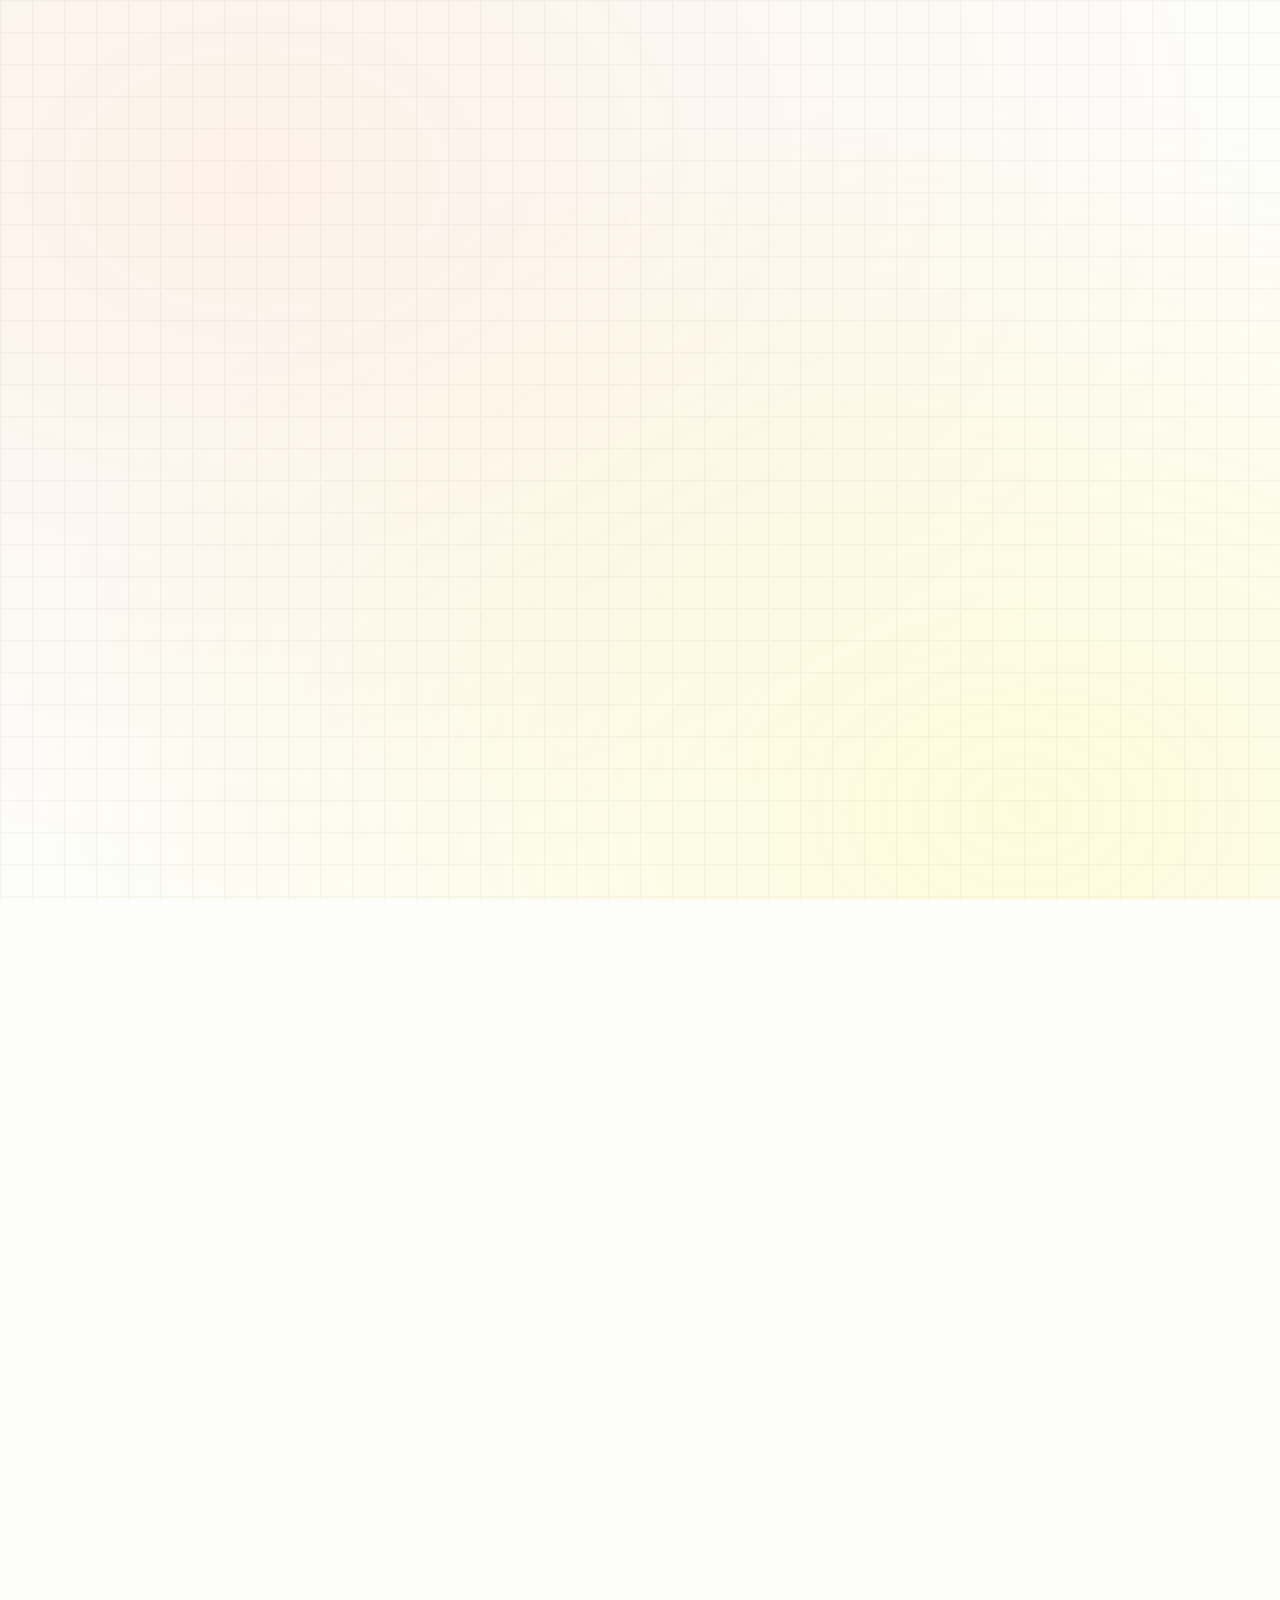
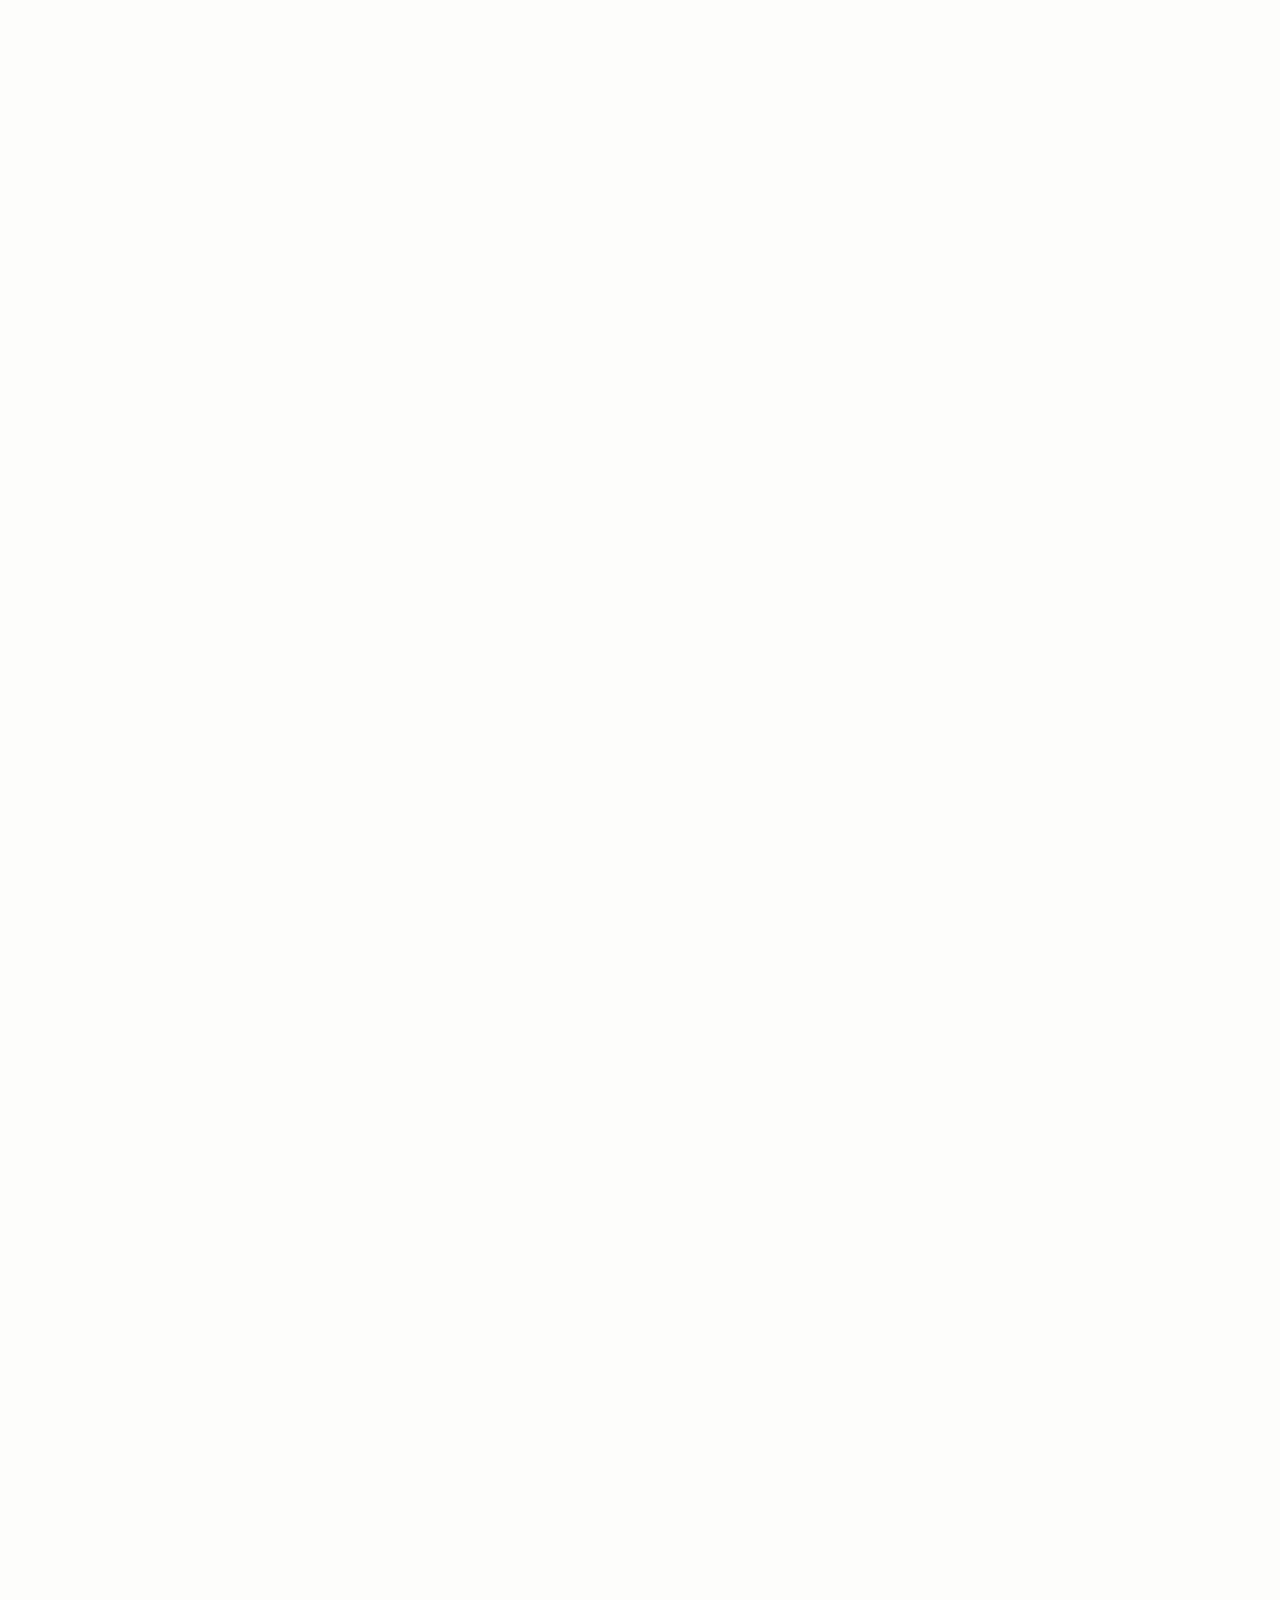
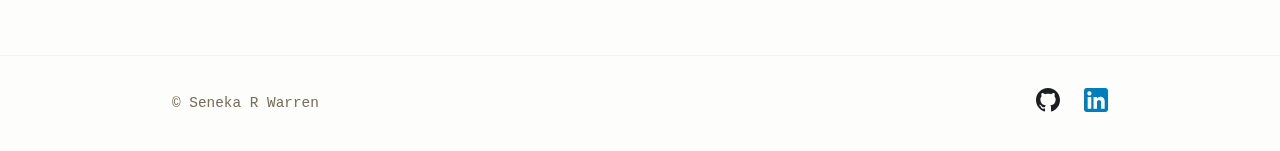
<file: index.html>
<!DOCTYPE html>
<html lang="en">
<head>
<meta charset="UTF-8">
<meta name="viewport" content="width=device-width, initial-scale=1.0">

<title>Seneka R Warren - Polymath, Founder & Stoic-Capitalist</title>

<meta name="description" content="Official site of Seneka R Warren, a polymath developer and EMBA graduate. Founder of Cliday, Color Ad Group, and TheDotBlog. A strategic problem-solver and distinguished member of Mensa, Intertel, and the Triple Nine Society.">

<link rel="canonical" href="https://seneka.me/">

<link rel="stylesheet" href="style.css">

<link rel="icon" href="img/favicon.png" type="image/png">

<script type="application/ld+json">
{
  "@context": "https://schema.org",
  "@type": "Person",
  "@id": "https://seneka.me/#person",
  "name": "Seneka R Warren",
  "url": "https://seneka.me/",
  "image": "https://seneka.me/img/seneka.png",
  "jobTitle": "Polymath & Stoic-Capitalist",
  "description": "An expert in creating autonomous and sustainable projects by combining deep technical skill with strategic business acumen. Formalized by an Executive Master of Business Administration (EMBA) and demonstrated through multiple successful ventures.",
  "knowsLanguage": [
    { "@type": "Language", "name": "English", "alternateName": "en" },
    { "@type": "Language", "name": "Spanish", "alternateName": "es" },
    { "@type": "Language", "name": "French", "alternateName": "fr" },
    { "@type": "Language", "name": "Portuguese", "alternateName": "pt" },
    { "@type": "Language", "name": "Romanian", "alternateName": "ro" },
    { "@type": "Language", "name": "Korean", "alternateName": "ko" }
  ],
  "alumniOf": {
    "@type": "CollegeOrUniversity",
    "name": "EAE Business School",
    "url": "https://www.eae.es/"
  },
  "hasCredential": {
    "@type": "EducationalOccupationalCredential",
    "name": "Executive Master of Business Administration (EMBA)"
  },
  "hasOccupation": [
    {
      "@type": "Occupation",
      "name": "Founder",
      "description": "Founder of multiple ventures including Comindust (M&A), Cliday (SaaS), and TheDotBlog (Media), focused on creating autonomous and sustainable business models.",
      "occupationLocation": {
        "@type": "VirtualLocation",
        "name": "Remote / Global"
      },
      "estimatedSalary": {
        "@type": "MonetaryAmount",
        "currency": "USD",
        "value": {
          "@type": "QuantitativeValue",
          "value": "Variable",
          "description": "Compensation is based on performance, equity, and project success."
        }
      }
    },
    {
      "@type": "Occupation",
      "name": "Developer",
      "description": "Full-stack developer with deep technical skills in creating robust and efficient software solutions.",
      "occupationLocation": {
        "@type": "VirtualLocation",
        "name": "Remote / Global"
      },
      "estimatedSalary": {
        "@type": "MonetaryAmount",
        "currency": "USD",
        "value": {
          "@type": "QuantitativeValue",
          "value": "Variable",
          "description": "Compensation is based on performance, equity, and project success."
        }
      }
    },
    {
      "@type": "Occupation",
      "name": "Business Strategist",
      "description": "Applies strategic business acumen to architect corporate evolution, value creation, and long-term growth for top-tier companies.",
      "occupationLocation": {
        "@type": "VirtualLocation",
        "name": "Remote / Global"
      },
      "estimatedSalary": {
        "@type": "MonetaryAmount",
        "currency": "USD",
        "value": {
          "@type": "QuantitativeValue",
          "value": "Variable",
          "description": "Compensation is based on performance, equity, and project success."
        }
      }
    },
    {
      "@type": "Occupation",
      "name": "Mentor",
      "description": "Director and mentor for passive business models at Startups Institute, cultivating the next generation of founders.",
      "occupationLocation": {
        "@type": "VirtualLocation",
        "name": "Remote / Global"
      },
      "estimatedSalary": {
        "@type": "MonetaryAmount",
        "currency": "USD",
        "value": {
          "@type": "QuantitativeValue",
          "value": "Variable",
          "description": "Compensation is based on performance, equity, and project success."
        }
      }
    }
  ],
  "worksFor": [
    {
      "@type": ["ProfessionalService", "Corporation"],
      "@id": "https://comindust.com/#organization",
      "name": "Comindust"
    },
    {
      "@type": "NewsMediaOrganization",
      "@id": "https://thedotblog.com/#organization",
      "name": "TheDotBlog"
    },
    {
      "@type": "Organization",
      "@id": "https://cliday.com/#organization",
      "name": "Cliday"
    },
    {
      "@type": "Organization",
      "name": "Color Ad Group",
      "url": "https://color.ad/"
    }
  ],
  "knowsAbout": [
    "Software Development", "Business Strategy", "Venture Capital", "Mergers & Acquisitions", "Neuroscience", "Psychology", "Hypnosis", "Digital Marketing", "Illusionism", "Applied Nutrition", "Sales Engineering", "Game Theory", "Geopolitics", "Stoic Philosophy", "Complex Problem Solving"
  ],
  "memberOf": [
    { "@type": "Organization", "name": "Mensa International", "url": "https://www.mensa.org/" },
    { "@type": "Organization", "name": "Intertel", "url": "https://intertel-iq.org/" },
    { "@type": "Organization", "name": "Triple Nine Society", "url": "https://www.triplenine.org/" },
    { "@type": "Organization", "name": "International Society for Philosophical Enquiry (ISPE)", "url": "https://www.the-ispe.org/" }
  ],
  "sameAs": [
    "https://github.com/Senekame/",
    "https://www.linkedin.com/in/seneka/"
  ]
}
</script>
</head>

<body>
    <div class="animated-background"></div>

    <main class="container">
        <header>
            <img src="img/seneka.png" alt="Seneka R Warren - Personal Logo" class="logo">
            <h1>I'm Seneka, polymath and stoic-capitalist</h1>
        </header>

        <section class="about" aria-labelledby="about-title">
            <h2 id="about-title" class="sr-only">About Seneka</h2>
            <p>I enjoy creating autonomous and sustainable projects, always looking for ways to make things simpler and more efficient. My background combines deep technical skill as a developer with strategic business acumen, formalized by an Executive Master of Business Administration (EMBA). I believe in the importance of valuing and using time well, building assets and diversifying. I don’t worry too much about what is not under my control, I just let it be.</p>
            <p>I like almost everything: Programming, neuroscience, psychology, hypnosis, marketing, illusionism, nutrition, business, sales, chess, poker, quantum physics (although I don’t master it), geopolitics, philosophizing, problem solving… This list is not exclusive and is not ordered by any specific criteria.</p>
        </section>

        <section class="philosophy" aria-labelledby="philosophy-title">
            <h2 id="philosophy-title">Philosophy: My Commandments</h2>
            <ul>
                <li>Never take anything for granted.</li>
                <li>Don't chase quick wins.</li>
                <li>Doubt everything you know.</li>
                <li>Only worry about what's under your control.</li>
                <li>Seek an even more efficient path.</li>
                <li>You don't need as much as you think.</li>
                <li>Plant seeds; the results will come.</li>
                <li>Contribute art; it's what makes us truly human.</li>
                <li>Create value.</li>
                <li>Stop.</li>
            </ul>
        </section>

        <section class="projects" aria-labelledby="projects-title">
            <h2 id="projects-title">Featured Projects & Initiatives</h2>
            <div class="project-grid">
                <article class="project-card">
                    <div class="project-card-header">
                        <h3><a href="https://cliday.com/" target="_blank" rel="noopener noreferrer">Cliday</a></h3>
                        <a href="https://cliday.com/" target="_blank" rel="noopener noreferrer" class="project-icon-link" aria-label="Visit Cliday website (opens in a new tab)">
                            <svg width="24" height="24" viewBox="0 0 24 24" fill="none" xmlns="http://www.w3.org/2000/svg"><path d="M21 9L21 3M21 3H15M21 3L13 11M10 5H7.8C6.11984 5 5.27976 5 4.63803 5.32698C4.07354 5.6146 3.6146 6.07354 3.32698 6.63803C3 7.27976 3 8.11984 3 9.8V16.2C3 17.8802 3 18.7202 3.32698 19.362C3.6146 19.9265 4.07354 20.3854 4.63803 20.673C5.27976 21 6.11984 21 7.8 21H14.2C15.8802 21 16.7202 21 17.362 20.673C17.9265 20.3854 18.3854 19.9265 18.673 19.362C19 18.7202 19 17.8802 19 16.2V14" stroke="currentColor" stroke-width="2" stroke-linecap="round" stroke-linejoin="round"/></svg>
                        </a>
                    </div>
                    <p>Cliday: Making essential business tools accessible to everyone, with a special focus on technologically underserved markets.</p>
                </article>
                <article class="project-card">
                    <div class="project-card-header">
                        <h3><a href="https://www.youtube.com/watch?v=ecH9BjxBVFw" target="_blank" rel="noopener noreferrer">Hypnotism</a></h3>
                        <a href="https://www.youtube.com/watch?v=ecH9BjxBVFw" target="_blank" rel="noopener noreferrer" class="project-icon-link" aria-label="Watch a demonstration of hypnotism (opens in a new tab)">
                            <svg width="24" height="24" viewBox="0 0 24 24" fill="none" xmlns="http://www.w3.org/2000/svg"><path d="M21 9L21 3M21 3H15M21 3L13 11M10 5H7.8C6.11984 5 5.27976 5 4.63803 5.32698C4.07354 5.6146 3.6146 6.07354 3.32698 6.63803C3 7.27976 3 8.11984 3 9.8V16.2C3 17.8802 3 18.7202 3.32698 19.362C3.6146 19.9265 4.07354 20.3854 4.63803 20.673C5.27976 21 6.11984 21 7.8 21H14.2C15.8802 21 16.7202 21 17.362 20.673C17.9265 20.3854 18.3854 19.9265 18.673 19.362C19 18.7202 19 17.8802 19 16.2V14" stroke="currentColor" stroke-width="2" stroke-linecap="round" stroke-linejoin="round"/></svg>
                        </a>
                    </div>
                    <p>Fifteen years of real-deal hypnotism, reshaping perspectives for hundreds globally. No stage tricks, just tangible impact.</p>
                </article>
                <article class="project-card">
                    <div class="project-card-header">
                        <h3><a href="https://color.ad/" target="_blank" rel="noopener noreferrer">Color Ad Group</a></h3>
                        <a href="https://color.ad/" target="_blank" rel="noopener noreferrer" class="project-icon-link" aria-label="Visit Color Ad Group website (opens in a new tab)">
                           <svg width="24" height="24" viewBox="0 0 24 24" fill="none" xmlns="http://www.w3.org/2000/svg"><path d="M21 9L21 3M21 3H15M21 3L13 11M10 5H7.8C6.11984 5 5.27976 5 4.63803 5.32698C4.07354 5.6146 3.6146 6.07354 3.32698 6.63803C3 7.27976 3 8.11984 3 9.8V16.2C3 17.8802 3 18.7202 3.32698 19.362C3.6146 19.9265 4.07354 20.3854 4.63803 20.673C5.27976 21 6.11984 21 7.8 21H14.2C15.8802 21 16.7202 21 17.362 20.673C17.9265 20.3854 18.3854 19.9265 18.673 19.362C19 18.7202 19 17.8802 19 16.2V14" stroke="currentColor" stroke-width="2" stroke-linecap="round" stroke-linejoin="round"/></svg>
                        </a>
                    </div>
                    <p>Color Ad Group: A global B2B services hub. Powering 1,500+ clients across 25 countries with 6 distinct brands. High-level execution, measurable results.</p>
                </article>
                <article class="project-card">
                    <div class="project-card-header">
                        <h3><a href="https://comindust.com/" target="_blank" rel="noopener noreferrer">Comindust</a></h3>
                        <a href="https://comindust.com/" target="_blank" rel="noopener noreferrer" class="project-icon-link" aria-label="Visit Comindust website (opens in a new tab)">
                            <svg width="24" height="24" viewBox="0 0 24 24" fill="none" xmlns="http://www.w3.org/2000/svg"><path d="M21 9L21 3M21 3H15M21 3L13 11M10 5H7.8C6.11984 5 5.27976 5 4.63803 5.32698C4.07354 5.6146 3.6146 6.07354 3.32698 6.63803C3 7.27976 3 8.11984 3 9.8V16.2C3 17.8802 3 18.7202 3.32698 19.362C3.6146 19.9265 4.07354 20.3854 4.63803 20.673C5.27976 21 6.11984 21 7.8 21H14.2C15.8802 21 16.7202 21 17.362 20.673C17.9265 20.3854 18.3854 19.9265 18.673 19.362C19 18.7202 19 17.8802 19 16.2V14" stroke="currentColor" stroke-width="2" stroke-linecap="round" stroke-linejoin="round"/></svg>
                        </a>
                    </div>
                    <p>Comindust: Specializing in high-value M&A. Strategic architecture for corporate evolution, sculpting futures for top-tier companies. Foresight and nerve required.</p>
                </article>
                <article class="project-card">
                    <div class="project-card-header">
                        <h3><a href="https://thedotblog.com/" target="_blank" rel="noopener noreferrer">TheDotBlog</a></h3>
                        <a href="https://thedotblog.com/" target="_blank" rel="noopener noreferrer" class="project-icon-link" aria-label="Visit TheDotBlog website (opens in a new tab)">
                            <svg width="24" height="24" viewBox="0 0 24 24" fill="none" xmlns="http://www.w3.org/2000/svg"><path d="M21 9L21 3M21 3H15M21 3L13 11M10 5H7.8C6.11984 5 5.27976 5 4.63803 5.32698C4.07354 5.6146 3.6146 6.07354 3.32698 6.63803C3 7.27976 3 8.11984 3 9.8V16.2C3 17.8802 3 18.7202 3.32698 19.362C3.6146 19.9265 4.07354 20.3854 4.63803 20.673C5.27976 21 6.11984 21 7.8 21H14.2C15.8802 21 16.7202 21 17.362 20.673C17.9265 20.3854 18.3854 19.9265 18.673 19.362C19 18.7202 19 17.8802 19 16.2V14" stroke="currentColor" stroke-width="2" stroke-linecap="round" stroke-linejoin="round"/></svg>
                        </a>
                    </div>
                    <p>TheDotBlog: +50K monthly visitors. Essential knowledge and strategic insights for entrepreneurs navigating the business landscape. A beacon of clarity.</p>
                </article>
                <article class="project-card">
                    <div class="project-card-header">
                        <h3><a href="https://startupsinstitute.com/programas/curso-emprendimiento-pasivo-low-cost/" target="_blank" rel="noopener noreferrer">Mentor & Program Director</a></h3>
                        <a href="https://startupsinstitute.com/programas/curso-emprendimiento-pasivo-low-cost/" target="_blank" rel="noopener noreferrer" class="project-icon-link" aria-label="View program at Startups Institute (opens in a new tab)">
                           <svg width="24" height="24" viewBox="0 0 24 24" fill="none" xmlns="http://www.w3.org/2000/svg"><path d="M21 9L21 3M21 3H15M21 3L13 11M10 5H7.8C6.11984 5 5.27976 5 4.63803 5.32698C4.07354 5.6146 3.6146 6.07354 3.32698 6.63803C3 7.27976 3 8.11984 3 9.8V16.2C3 17.8802 3 18.7202 3.32698 19.362C3.6146 19.9265 4.07354 20.3854 4.63803 20.673C5.27976 21 6.11984 21 7.8 21H14.2C15.8802 21 16.7202 21 17.362 20.673C17.9265 20.3854 18.3854 19.9265 18.673 19.362C19 18.7202 19 17.8802 19 16.2V14" stroke="currentColor" stroke-width="2" stroke-linecap="round" stroke-linejoin="round"/></svg>
                        </a>
                    </div>
                    <p>Director and mentor for passive business models at Startups Institute. Cultivating the next generation of founders, illuminating paths, and building solid ventures.</p>
                </article>
            </div>
        </section>

        <section class="associations" aria-labelledby="associations-title">
            <h2 id="associations-title">Distinguished Member of</h2>
            <div class="association-grid">
                <img src="img/mensa.svg" alt="Mensa International Logo">
                <img src="img/intertel.png" alt="Intertel High IQ Society Logo">
                <img src="img/tns.png" alt="Triple Nine Society Logo">
                <img src="img/ispe.png" alt="International Society for Philosophical Enquiry (ISPE) Logo">
            </div>
            <p class="association-intro">Essentially, they're little more than social clubs for the gifted. But in some, I've met absolutely brilliant people, made business contacts, and found top-notch partners (yes, there are also plenty of jerks, failures, and desperate types). That's why these associations have their place here.</p>
        </section>
    </main>

    <footer>
        <div class="footer-container">
            <p class="footer-signature">© Seneka R Warren</p>
            <nav class="footer-social-nav" aria-label="Social Media Profiles">
                <a href="https://github.com/Senekame/" target="_blank" rel="noopener noreferrer" aria-label="GitHub Profile">
                    <img src="img/github.svg" alt="GitHub" class="social-icon">
                </a>
                <a href="https://www.linkedin.com/in/seneka/" target="_blank" rel="noopener noreferrer" aria-label="LinkedIn Profile">
                    <img src="img/linkedin.svg" alt="LinkedIn" class="social-icon">
                </a>
            </nav>
        </div>
    </footer>
    
    <script>
        document.addEventListener('DOMContentLoaded', () => {
            document.querySelectorAll('.project-card').forEach(card => {
                card.addEventListener('mousemove', e => {
                    const rect = card.getBoundingClientRect();
                    const x = e.clientX - rect.left;
                    const y = e.clientY - rect.top;
                    card.style.setProperty('--mouse-x', `${x}px`);
                    card.style.setProperty('--mouse-y', `${y}px`);
                });
            });
        });
    </script>
</body>
</html>
</file>
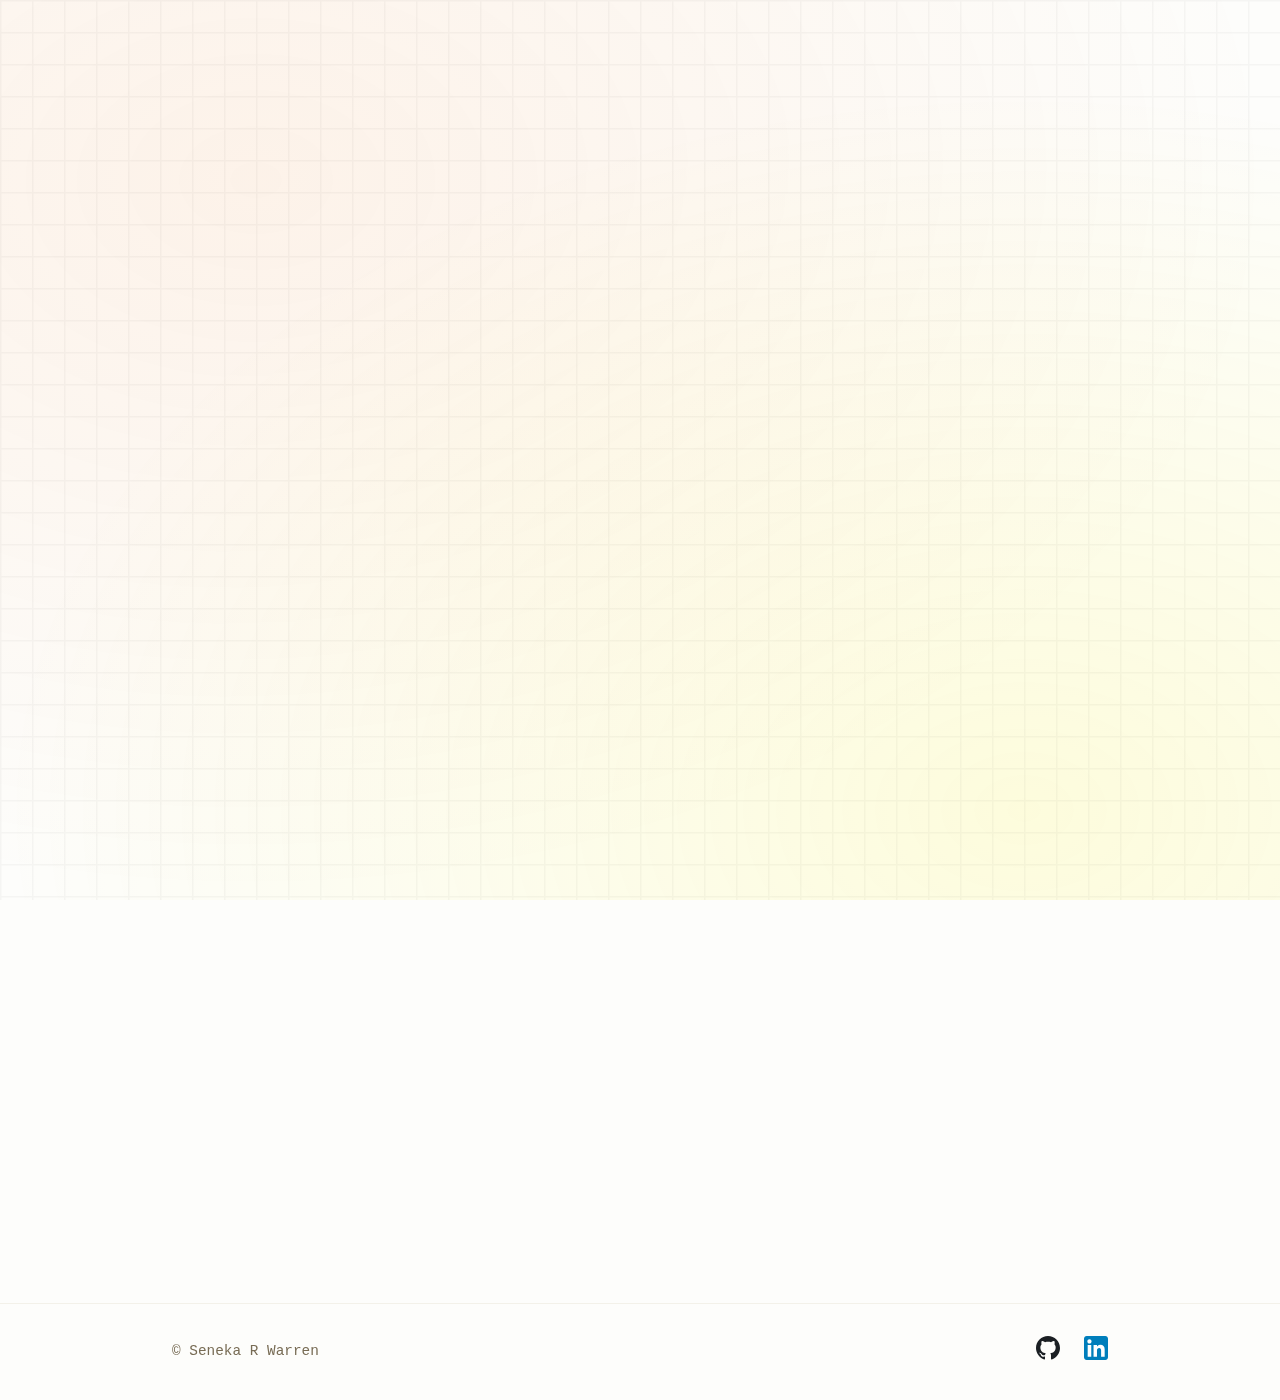
<file: contact.html>
<!DOCTYPE html>
<html lang="en">
<head>
    <meta charset="UTF-8">
    <meta name="viewport" content="width=device-width, initial-scale=1.0">
    <title>Contact - Seneka R Warren</title>
    <link rel="preconnect" href="https://fonts.googleapis.com">
    <link rel="preconnect" href="https://fonts.gstatic.com" crossorigin>
    <link href="https://fonts.googleapis.com/css2?family=Playfair+Display:wght@400;700&family=Space+Mono&display=swap" rel="stylesheet">
    <link rel="stylesheet" href="style.css">
    <link rel="icon" type="image/png" href="img/favicon.png">
</head>
<body>
    <div class="animated-background"></div>

    <main class="container">
        <header>
            <img src="img/seneka.png" alt="Seneka R Warren - Personal Logo" class="logo">
            <h1>I'm Seneka R Warren</h1>
            <nav class="main-nav">
                <ul>
                    <li><a href="index.html">Home</a></li>
                    <li><a href="gallery.html">Gallery</a></li>
                    <li><a href="svf.html">SVF</a></li>
                    <li><a href="contact.html" class="active">Contact</a></li>
                </ul>
            </nav>
        </header>

        <section class="about" style="text-align: center;">
            <h2>Contact me</h2>
            <div style="margin-top: 2rem;">
                <p id="email-container" style="font-family: var(--font-mono); font-size: 1.2rem; color: var(--accent-orange); cursor: pointer;">
                    <!-- Email will be injected here via JS to prevent simple scraping -->
                    [Click to show email]
                </p>
            </div>
        </section>
    </main>

    <footer>
        <div class="footer-container">
            <p class="footer-signature">© Seneka R Warren</p>
            <nav class="footer-social-nav" aria-label="Social Media Profiles">
                <a href="https://github.com/Senekame/" target="_blank" rel="noopener noreferrer" aria-label="GitHub Profile">
                    <img src="img/github.svg" alt="GitHub" class="social-icon">
                </a>
                <a href="https://www.linkedin.com/in/seneka/" target="_blank" rel="noopener noreferrer" aria-label="LinkedIn Profile">
                    <img src="img/linkedin.svg" alt="LinkedIn" class="social-icon">
                </a>
            </nav>
        </div>
    </footer>

    <script>
        document.addEventListener('DOMContentLoaded', () => {
            const container = document.getElementById('email-container');
            const user = 'seneka';
            const domain = 'seneka.me';
            
            container.addEventListener('click', () => {
                const email = `${user}@${domain}`;
                container.textContent = email;
                container.innerHTML = `<a href="mailto:${email}" style="color: inherit; text-decoration: none;">${email}</a>`;
            });
        });
    </script>
</body>
</html>
</file>
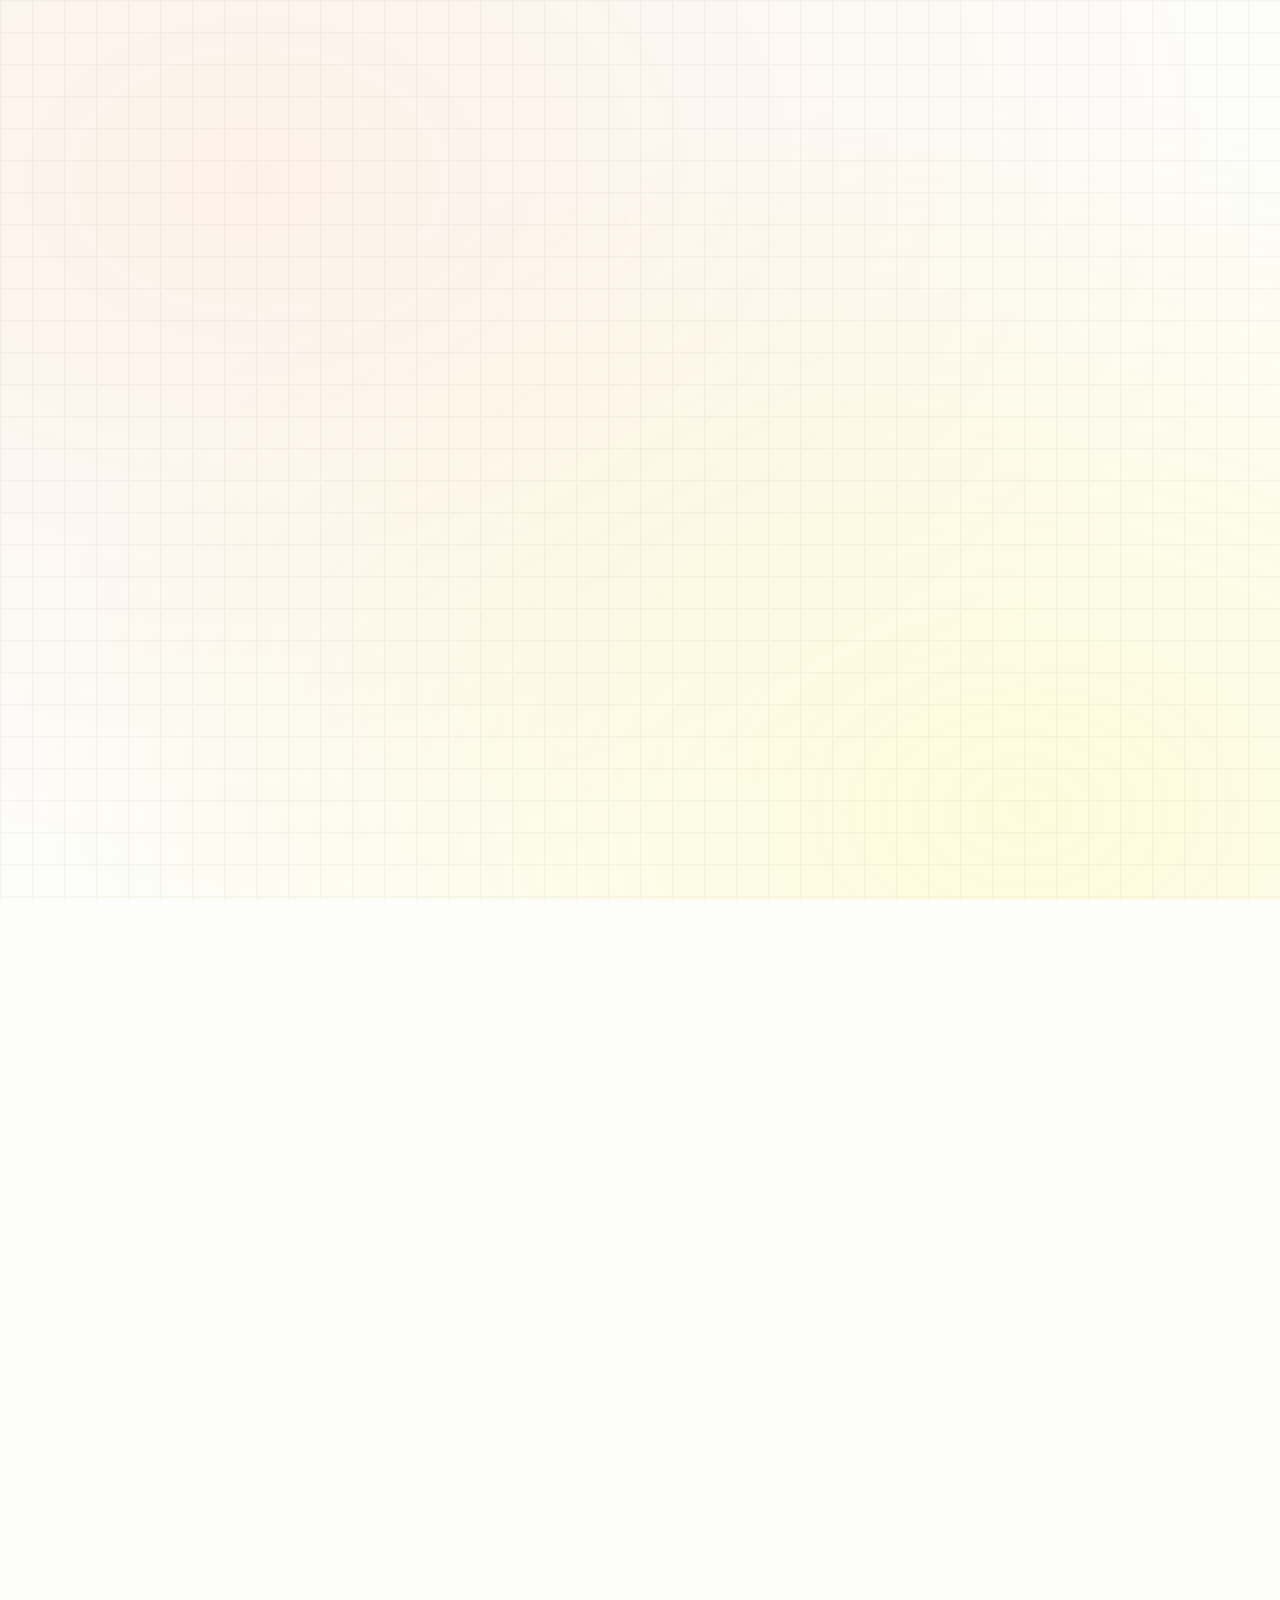
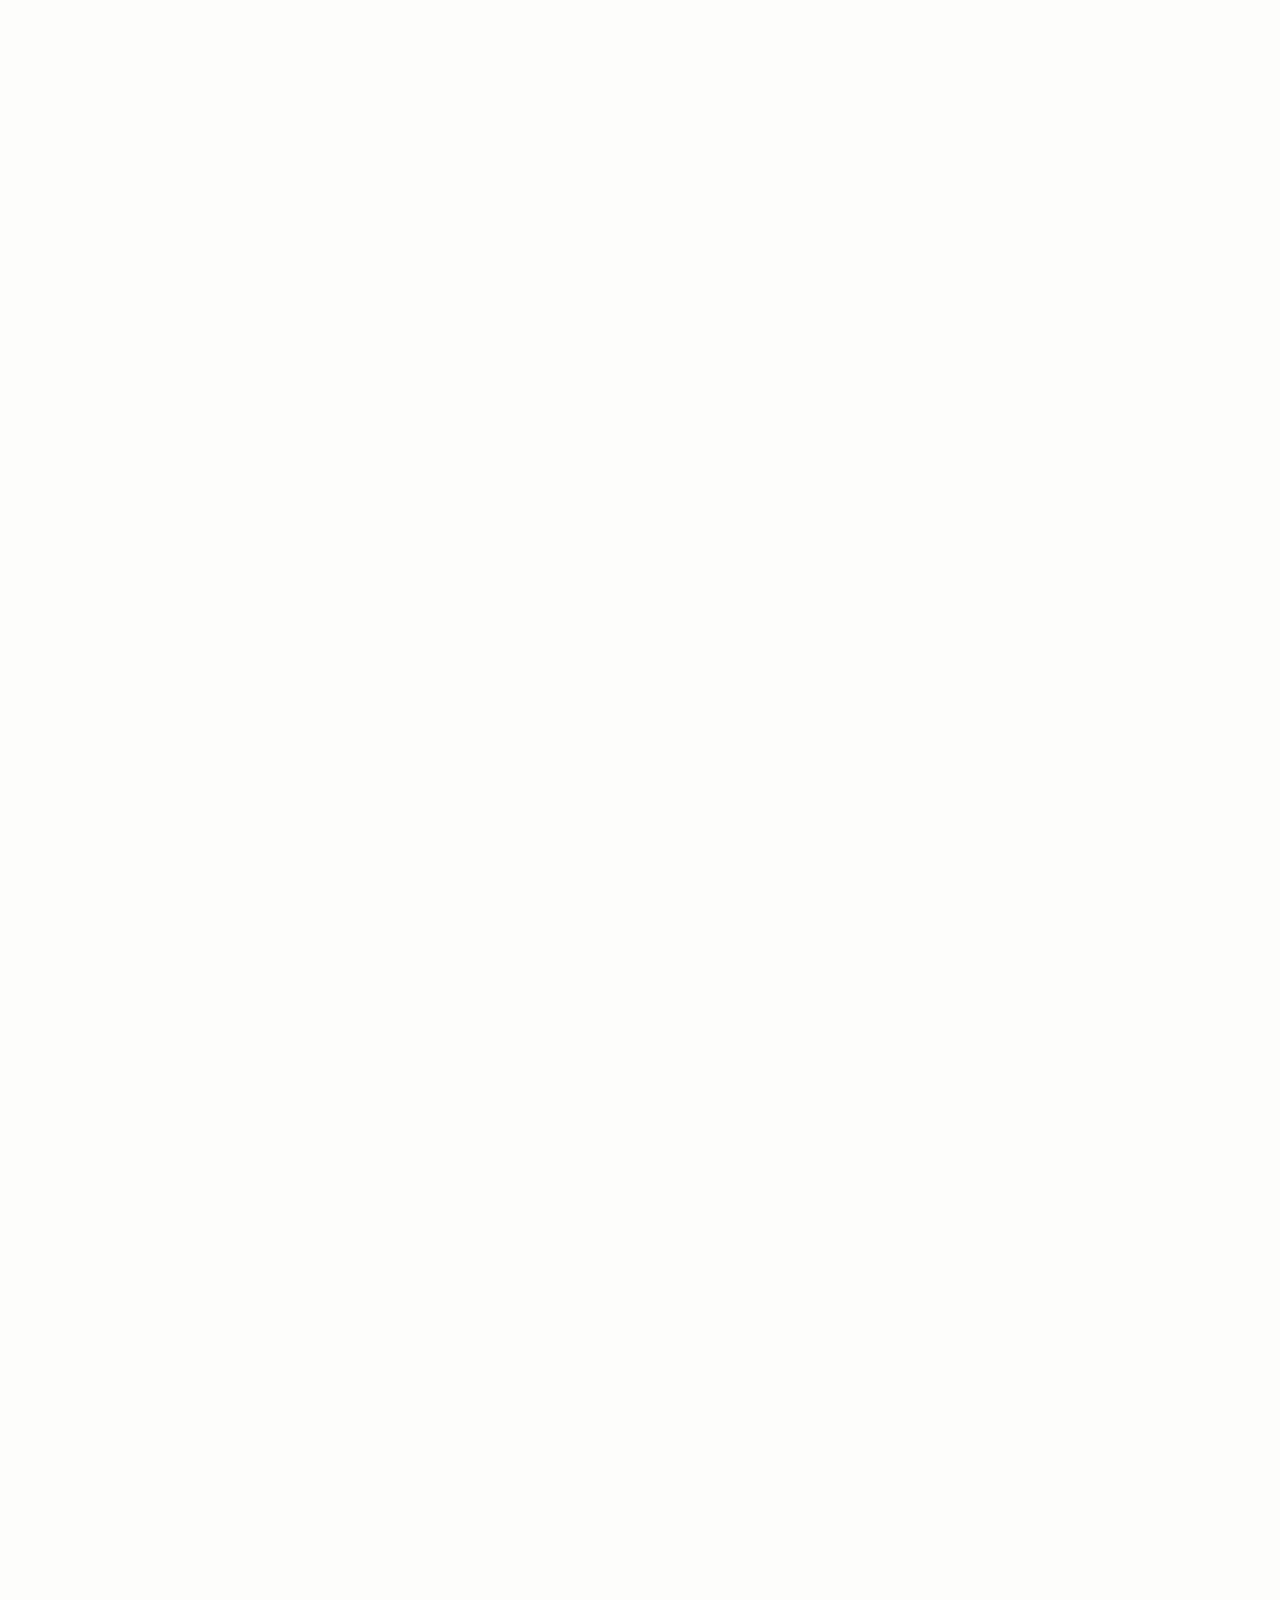
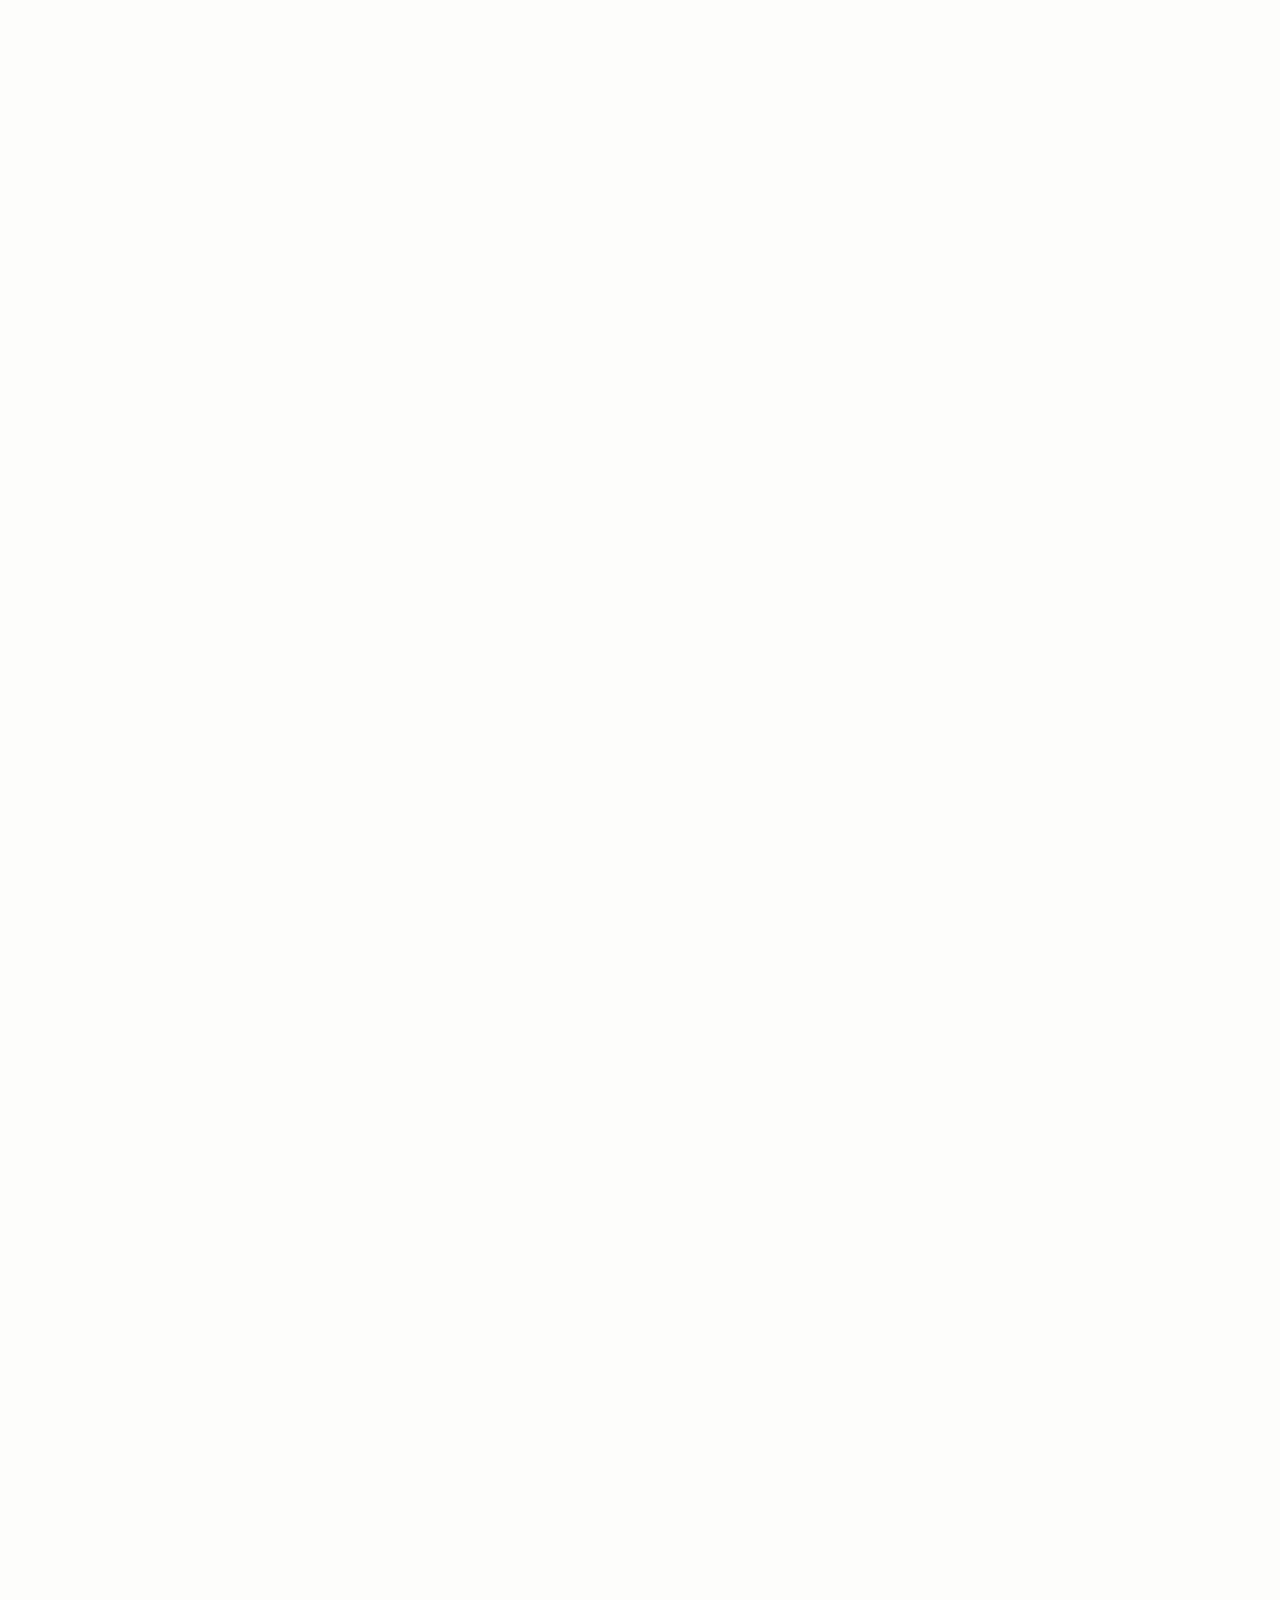
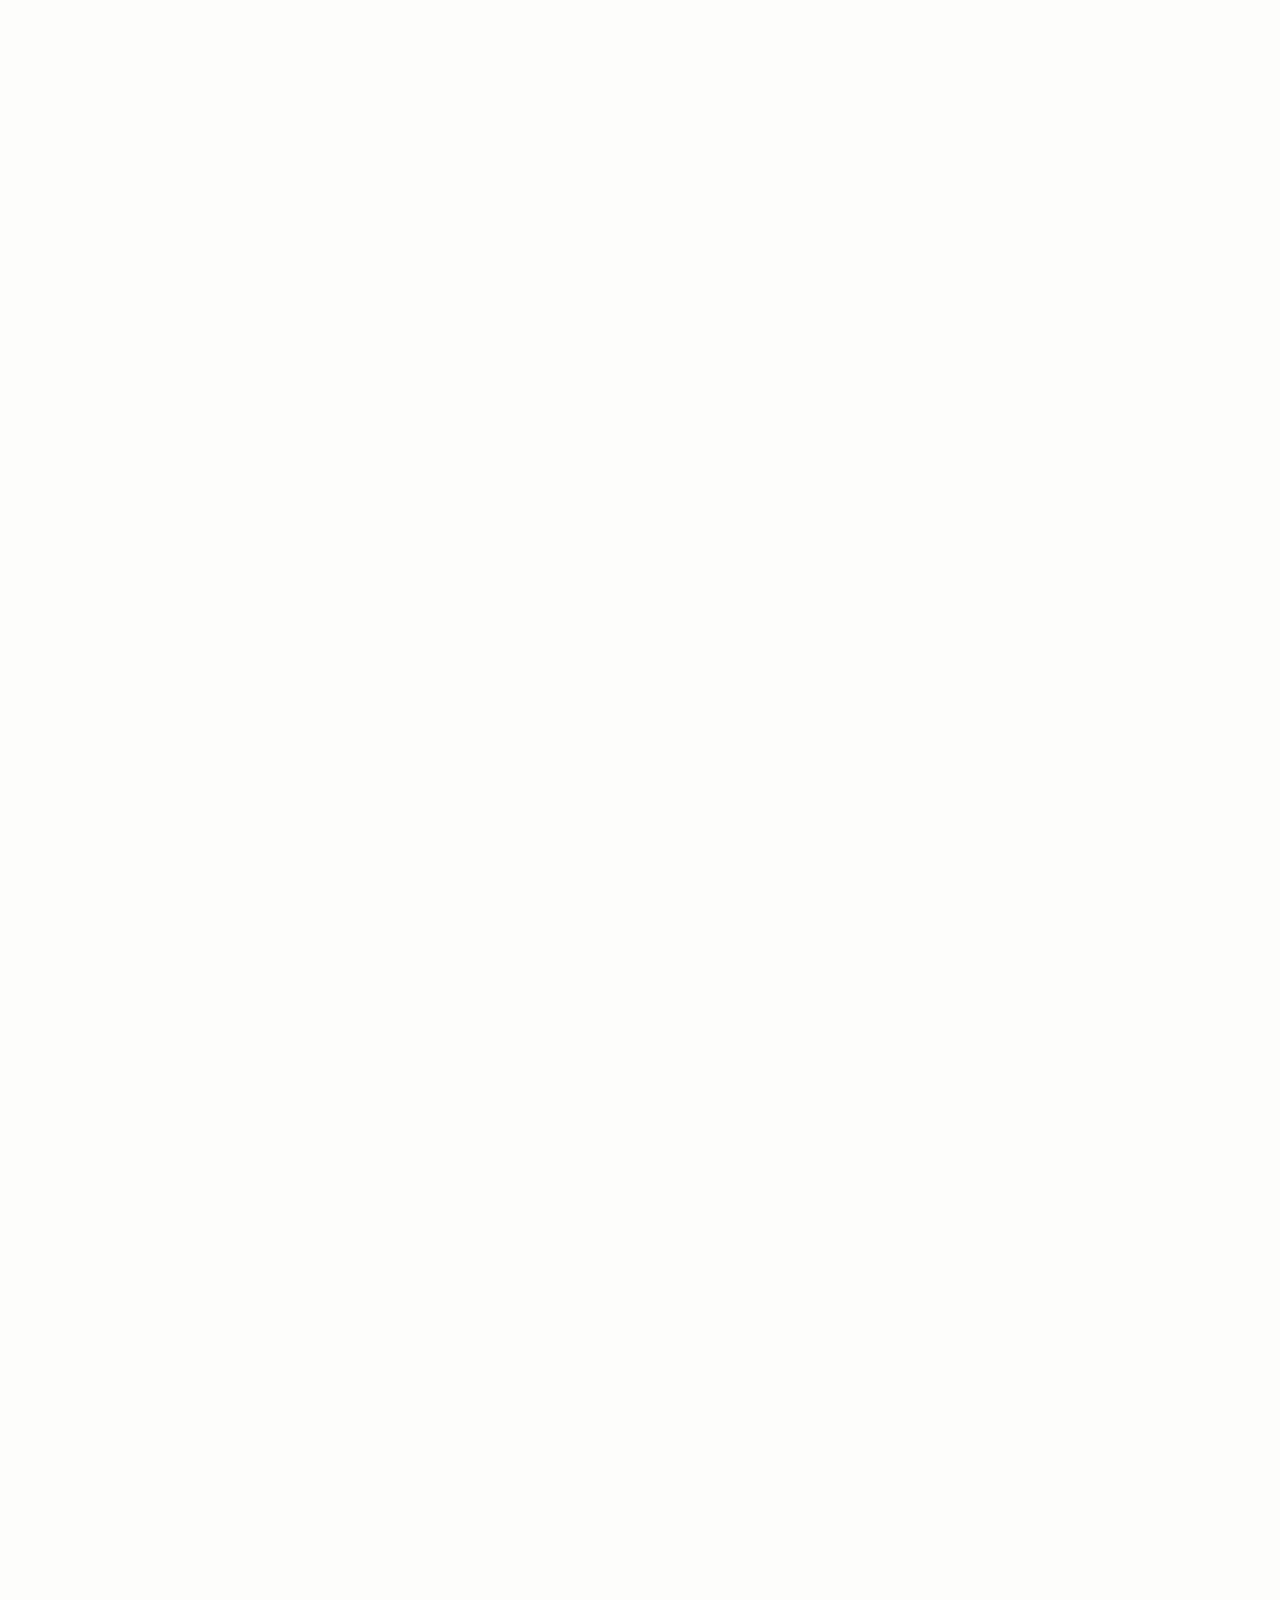
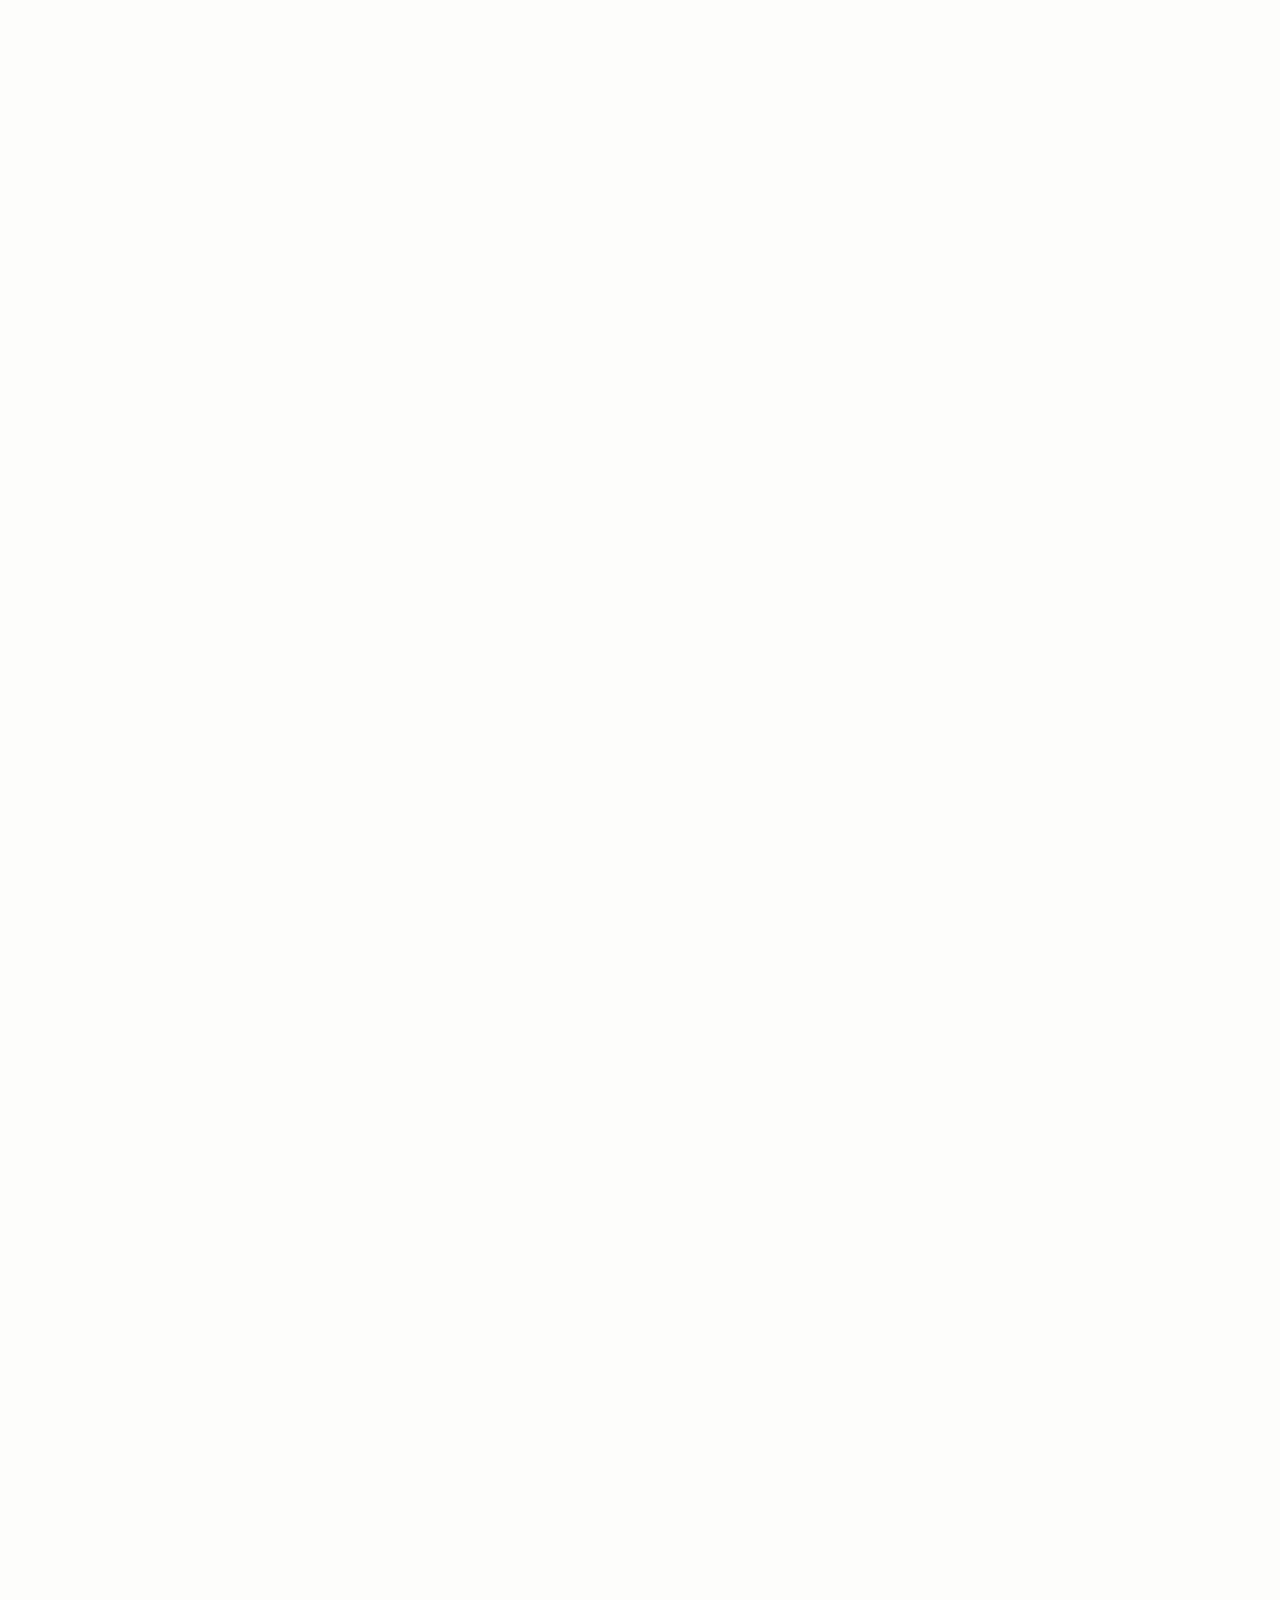
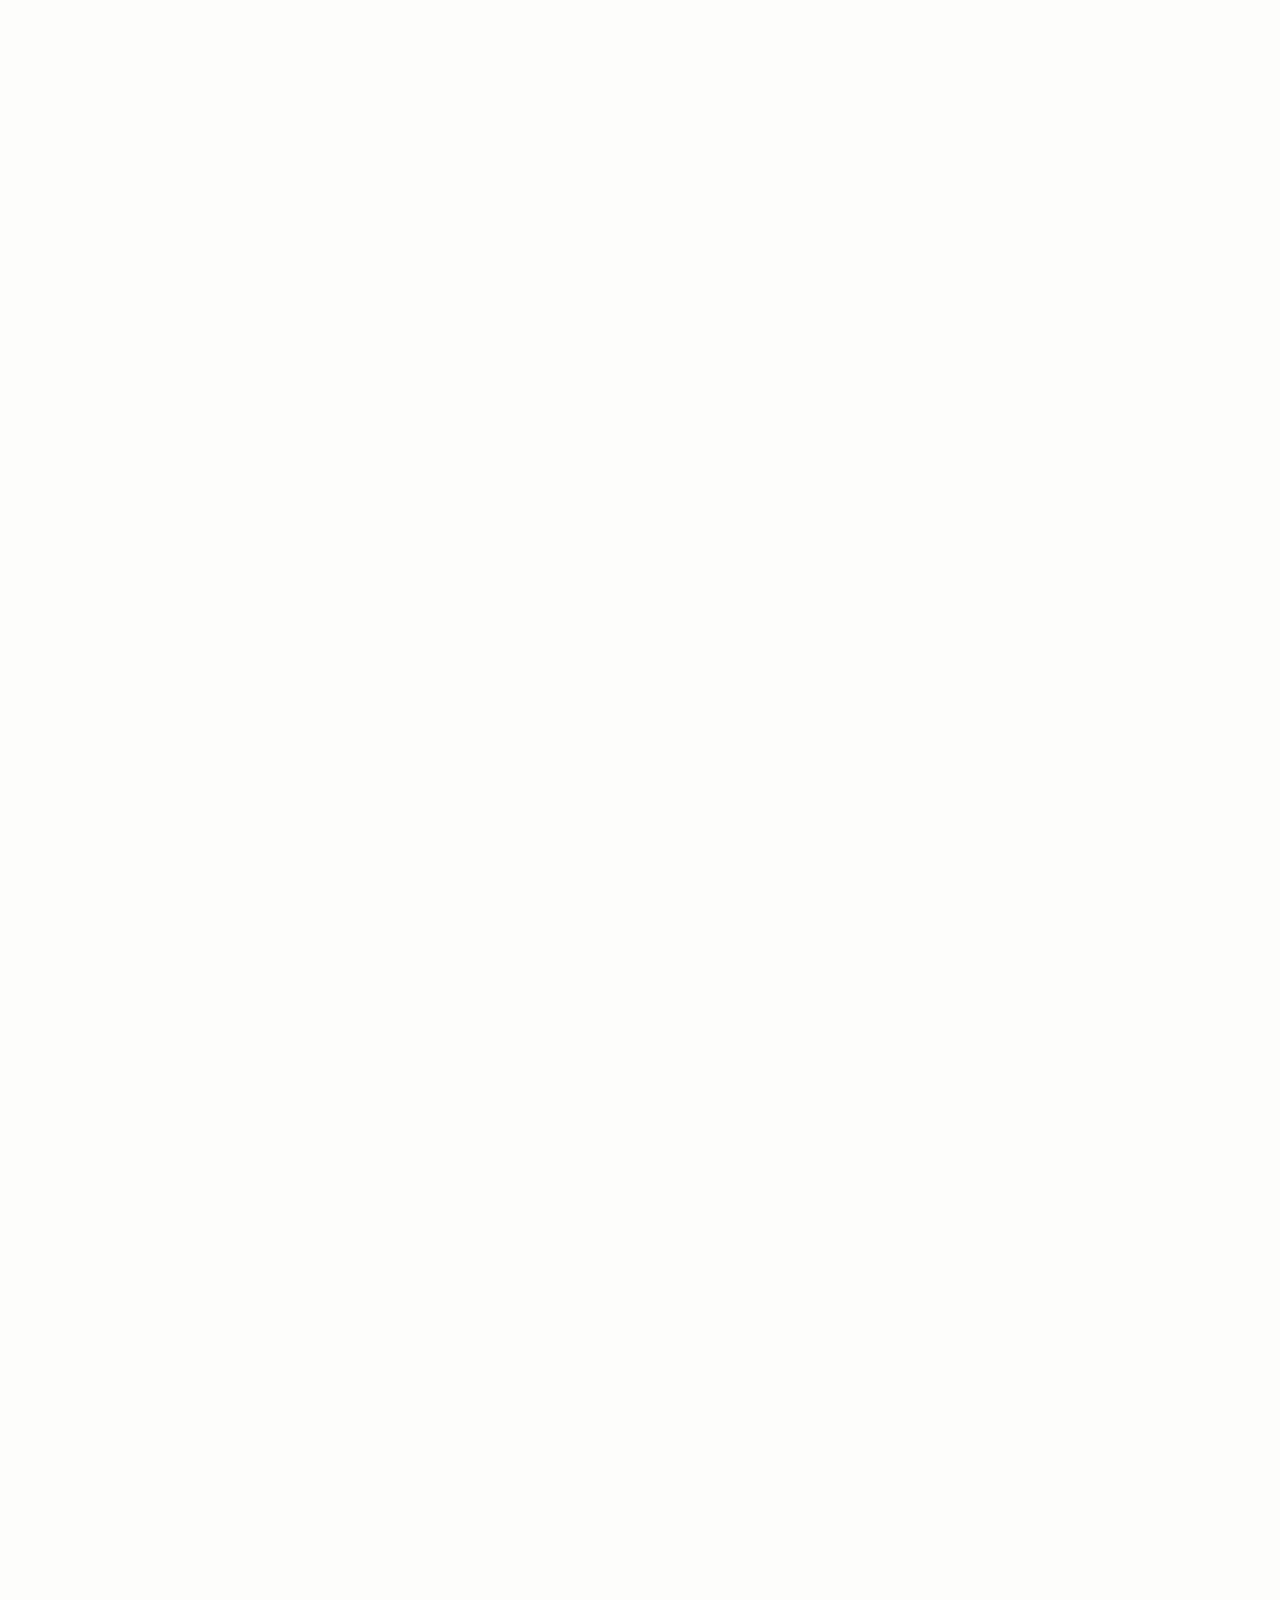
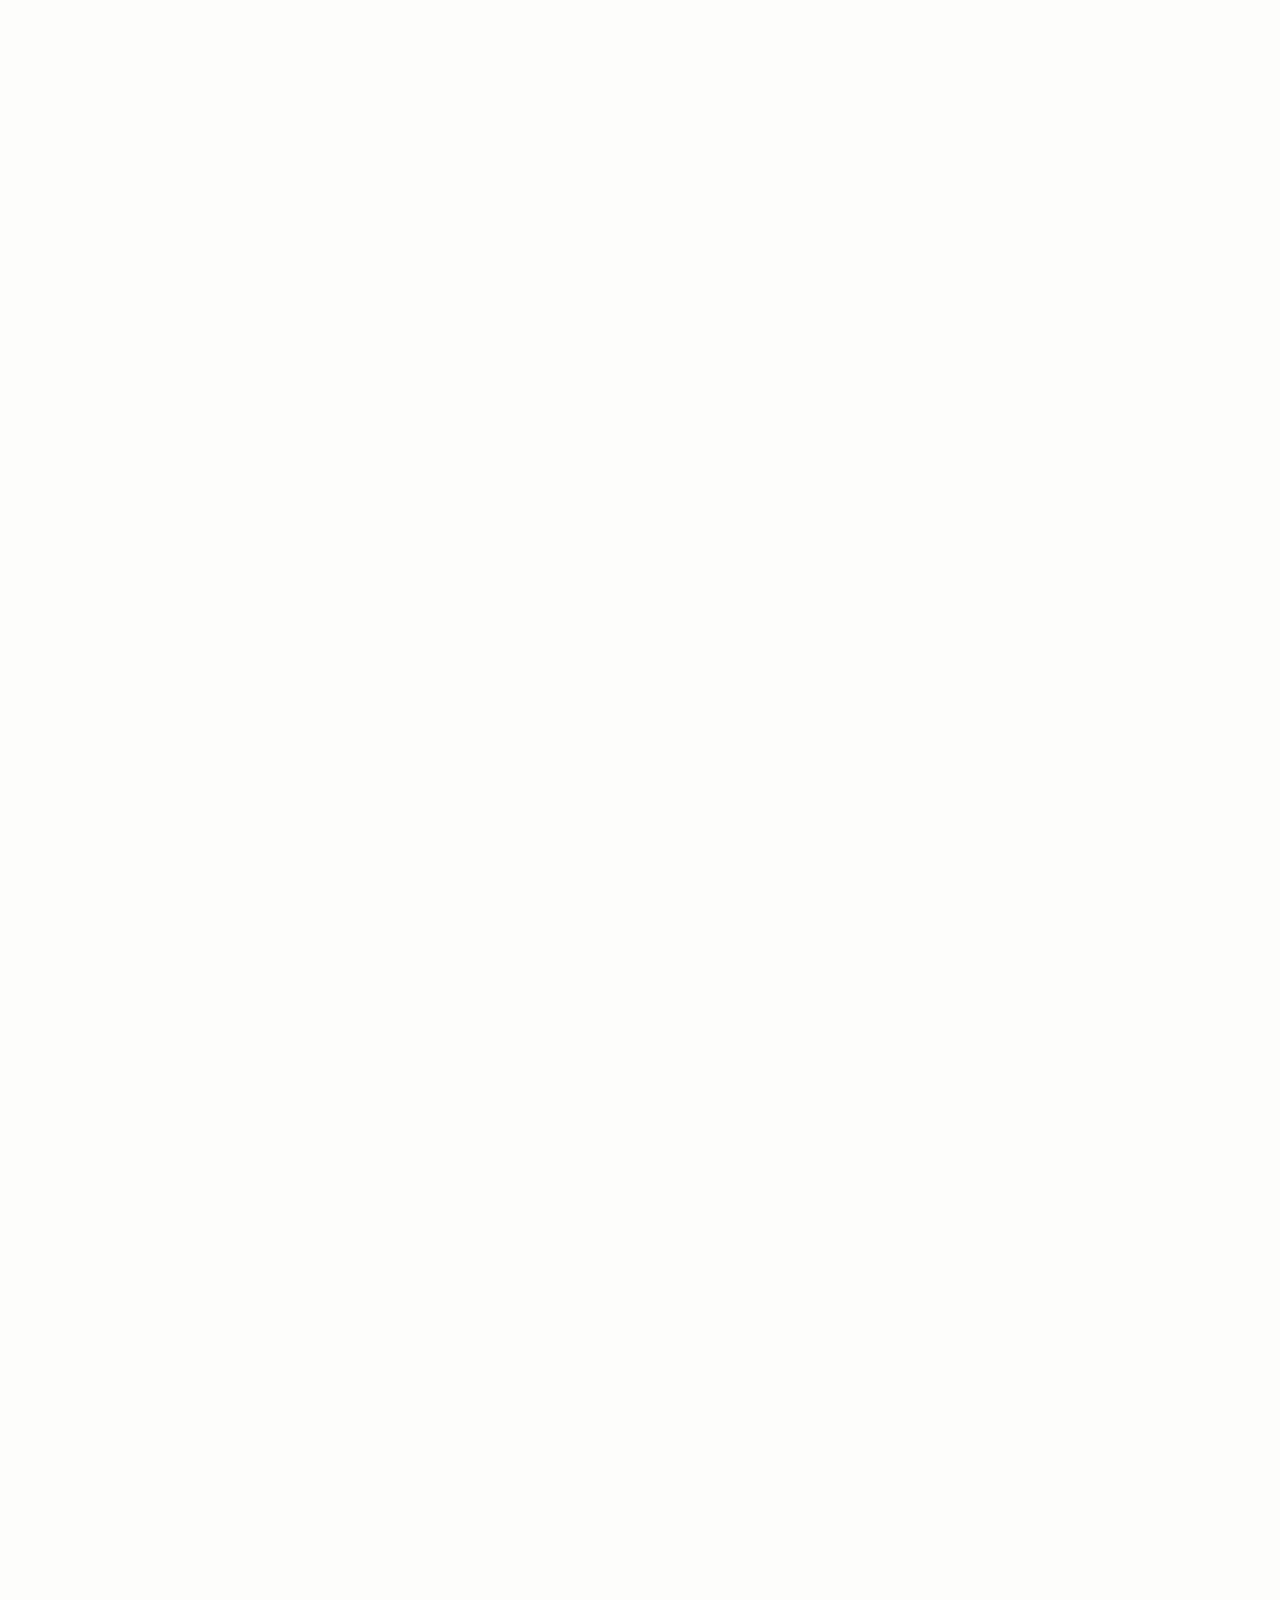
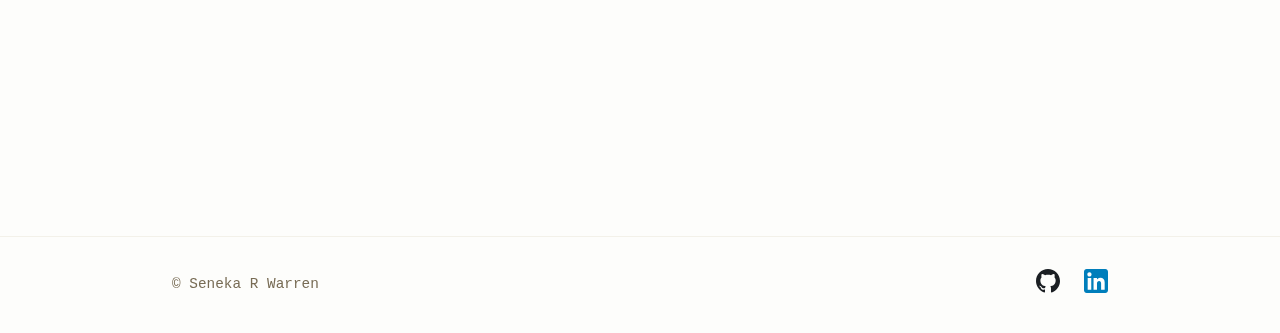
<file: gallery.html>
<!DOCTYPE html>
<html lang="en">
<head>
<meta charset="UTF-8">
<meta name="viewport" content="width=device-width, initial-scale=1.0">

<title>Gallery - Seneka R Warren</title>

<meta name="description" content="Photo gallery of Seneka R Warren.">

<link rel="canonical" href="https://seneka.me/gallery.html">

<link rel="stylesheet" href="style.css">

<link rel="icon" href="img/favicon.png" type="image/png">
</head>

<body>
    <div class="animated-background"></div>

    <main class="container">
        <header>
            <img src="img/seneka.png" alt="Seneka R Warren - Personal Logo" class="logo">
            <h1>I'm Seneka R Warren</h1>
            <nav class="main-nav">
            <ul>
                <li><a href="index.html">Home</a></li>
                <li><a href="gallery.html" class="active">Gallery</a></li>
                <li><a href="svf.html">SVF</a></li>
                <li><a href="contact.html">Contact</a></li>
            </ul>
        </nav>
        </header>

        <section class="gallery" aria-labelledby="gallery-title">
            <h2 id="gallery-title">Gallery</h2>
            <div class="gallery-grid" id="gallery-grid">
                <!-- GALLERY_START -->
                <div class="gallery-item" style="animation-delay: 0.0s">
                    <img src="img/gallery/Hypnosis Show.jpg" alt="Hypnosis Show" loading="lazy">
                    <div class="gallery-caption">Hypnosis Show</div>
                </div>
                <div class="gallery-item" style="animation-delay: 0.1s">
                    <img src="img/gallery/Business Travel.jpg" alt="Business Travel" loading="lazy">
                    <div class="gallery-caption">Business Travel</div>
                </div>
                <div class="gallery-item" style="animation-delay: 0.2s">
                    <img src="img/gallery/Basket 1st Place.jpg" alt="Basket 1st Place" loading="lazy">
                    <div class="gallery-caption">Basket 1st Place</div>
                </div>
                <div class="gallery-item" style="animation-delay: 0.3s">
                    <img src="img/gallery/Close Up with Gordo Master.jpg" alt="Close Up with Gordo Master" loading="lazy">
                    <div class="gallery-caption">Close Up with Gordo Master</div>
                </div>
                <div class="gallery-item" style="animation-delay: 0.4s">
                    <img src="img/gallery/El Principe TV Series.jpg" alt="El Principe TV Series" loading="lazy">
                    <div class="gallery-caption">El Principe TV Series</div>
                </div>
                <div class="gallery-item" style="animation-delay: 0.5s">
                    <img src="img/gallery/Movies.jpg" alt="Movies" loading="lazy">
                    <div class="gallery-caption">Movies</div>
                </div>
                <div class="gallery-item" style="animation-delay: 0.6s">
                    <img src="img/gallery/Over 30000 Attendees.jpg" alt="Over 30000 Attendees" loading="lazy">
                    <div class="gallery-caption">Over 30000 Attendees</div>
                </div>
                <div class="gallery-item" style="animation-delay: 0.7s">
                    <img src="img/gallery/Playing Chess.jpg" alt="Playing Chess" loading="lazy">
                    <div class="gallery-caption">Playing Chess</div>
                </div>
                <div class="gallery-item" style="animation-delay: 0.8s">
                    <img src="img/gallery/Professor.jpg" alt="Professor" loading="lazy">
                    <div class="gallery-caption">Professor</div>
                </div>
                <div class="gallery-item" style="animation-delay: 0.9s">
                    <img src="img/gallery/Profile Photo.png" alt="Profile Photo" loading="lazy">
                    <div class="gallery-caption">Profile Photo</div>
                </div>
                <div class="gallery-item" style="animation-delay: 1.0s">
                    <img src="img/gallery/SFDK and Team.jpg" alt="SFDK and Team" loading="lazy">
                    <div class="gallery-caption">SFDK and Team</div>
                </div>
                <div class="gallery-item" style="animation-delay: 1.1s">
                    <img src="img/gallery/Stage Magic.jpg" alt="Stage Magic" loading="lazy">
                    <div class="gallery-caption">Stage Magic</div>
                </div>
                <div class="gallery-item" style="animation-delay: 1.2s">
                    <img src="img/gallery/Street Hypnosis.jpg" alt="Street Hypnosis" loading="lazy">
                    <div class="gallery-caption">Street Hypnosis</div>
                </div>
                <div class="gallery-item" style="animation-delay: 1.3s">
                    <img src="img/gallery/TV Memories.jpg" alt="TV Memories" loading="lazy">
                    <div class="gallery-caption">TV Memories</div>
                </div>
<!-- GALLERY_END -->
            </div>
        </section>
    </main>

    <footer>
        <div class="footer-container">
            <p class="footer-signature">© Seneka R Warren</p>
            <nav class="footer-social-nav" aria-label="Social Media Profiles">
                <a href="https://github.com/Senekame/" target="_blank" rel="noopener noreferrer" aria-label="GitHub Profile">
                    <img src="img/github.svg" alt="GitHub" class="social-icon">
                </a>
                <a href="https://www.linkedin.com/in/seneka/" target="_blank" rel="noopener noreferrer" aria-label="LinkedIn Profile">
                    <img src="img/linkedin.svg" alt="LinkedIn" class="social-icon">
                </a>
            </nav>
        </div>
    </footer>

    <script>
        document.addEventListener('DOMContentLoaded', () => {
            // Add mouse move effect to existing gallery items
            document.querySelectorAll('.gallery-item').forEach(item => {
                item.addEventListener('mousemove', e => {
                    const rect = item.getBoundingClientRect();
                    const x = e.clientX - rect.left;
                    const y = e.clientY - rect.top;
                    item.style.setProperty('--mouse-x', `${x}px`);
                    item.style.setProperty('--mouse-y', `${y}px`);
                });
            });
        });
    </script>
</body>
</html>
</file>
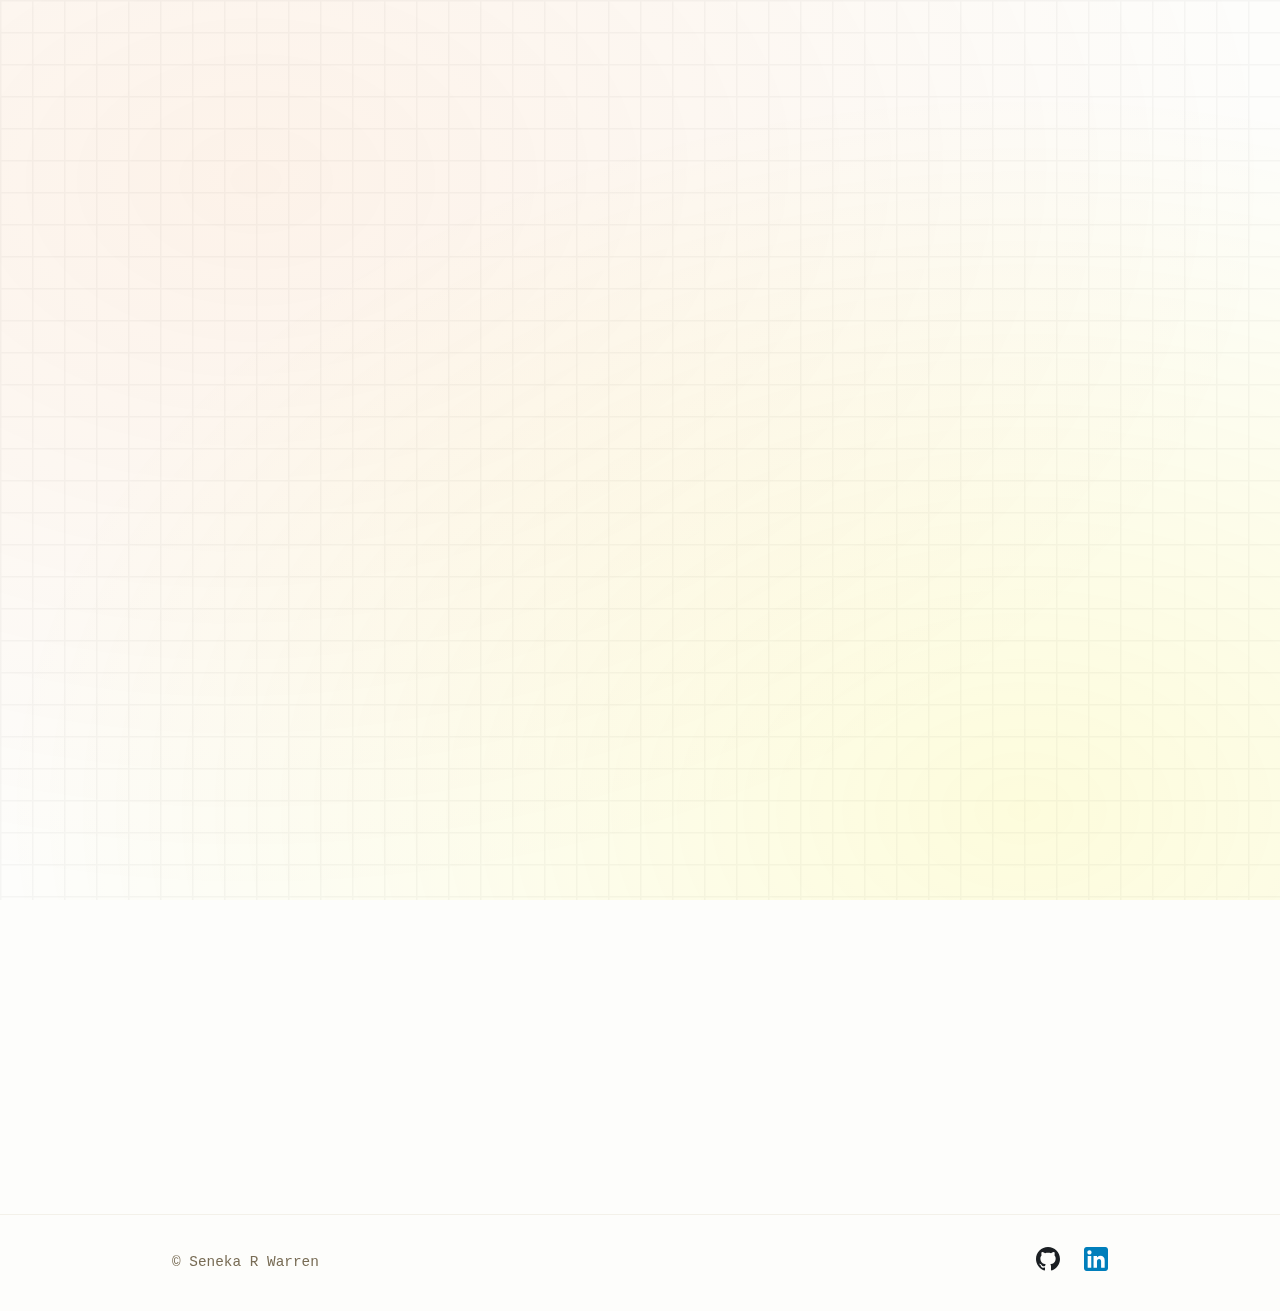
<file: knight.html>
<!DOCTYPE html>
<html lang="en">

<head>
    <meta charset="UTF-8">
    <meta name="viewport" content="width=device-width, initial-scale=1.0">
    <title>Knight's Tour Trainer - Seneka R Warren</title>
    <meta name="description"
        content="An interactive Knight's Tour chess trainer. Place the knight and complete the full 64-square Hamiltonian path.">
    <link rel="icon" type="image/png" href="img/favicon.png">
    <link rel="stylesheet" href="style.css">

    <style>
        /* ── Chess-specific tokens ────────────────────────────── */
        :root {
            --board-size: min(88vw, 440px);
            --light-tile: #F3F1E9;
            --dark-tile: #3a3a3a;
            --knight-color: var(--primary-text, #282008);
            --visited-color: rgba(135, 150, 95, 0.4);
            --target1-color: #dcb35c;
            --target2-color: #7a9e9b;
            --success-color: #8fa87a;
        }

        /* ── Page-level layout ────────────────────────────────── */
        .chess-page {
            display: flex;
            flex-direction: column;
            align-items: center;
            gap: 1.25rem;
            padding-bottom: 4rem;
        }

        .chess-page h1 {
            margin-bottom: 0.1rem;
        }

        .chess-page .stats {
            margin-top: 0;
            margin-bottom: 0.5rem;
        }

        /* ── Instructions banner ──────────────────────────────── */
        .instructions {
            width: fit-content;
            min-width: 320px;
            max-width: 500px;
            background-color: var(--surface-b, #FFFFFF);
            border: 1px solid var(--border-color, #F3F1E9);
            border-bottom: 2px solid var(--knight-color);
            padding: 0.8rem 1.5rem;
            font-family: var(--font-mono);
            font-size: 0.9rem;
            color: var(--primary-text);
            text-align: center;
            box-shadow: 0 4px 6px -1px rgba(0, 0, 0, 0.03);
            transition: all 0.4s ease;
            margin-top: 1rem;
        }

        /* ── Stats ────────────────────────────────────────────── */
        .stats {
            font-family: var(--font-mono);
            font-size: 0.95rem;
            color: var(--secondary-text, #786c55);
            letter-spacing: 1px;
        }

        /* ── Controls ─────────────────────────────────────────── */
        .controls {
            display: flex;
            gap: 0.75rem;
            flex-wrap: wrap;
            justify-content: center;
            align-items: center;
        }

        .controls button {
            font-family: var(--font-mono);
            font-size: 0.85rem;
            padding: 0.6rem 1.2rem;
            border: 1px solid var(--border-color, #F3F1E9);
            background-color: var(--surface-b, #FFFFFF);
            color: var(--primary-text, #282008);
            cursor: pointer;
            transition: all 0.3s cubic-bezier(0.23, 1, 0.32, 1);
            box-shadow: 0 2px 4px rgba(0, 0, 0, 0.04);
        }

        .controls button:hover:not(:disabled) {
            background-color: var(--primary-text, #282008);
            color: var(--glow-primary, #FFF500);
            border-color: var(--primary-text, #282008);
            transform: translateY(-2px);
            box-shadow: 0 6px 12px rgba(0, 0, 0, 0.1);
        }

        .controls button:active:not(:disabled) {
            transform: translateY(0);
        }

        .controls button:disabled {
            opacity: 0.35;
            cursor: not-allowed;
        }

        .controls button.btn-accent {
            background-color: var(--glow-primary, #FFF500);
            color: var(--primary-text, #282008);
            border-color: var(--glow-primary);
        }

        .controls button.btn-accent:hover:not(:disabled) {
            background-color: #e6dc00;
            border-color: #e6dc00;
            color: var(--primary-text, #282008);
        }

        .controls button.btn-danger {
            color: #dc2626;
            border-color: #fecaca;
        }

        .controls button.btn-danger:hover:not(:disabled) {
            background-color: #dc2626;
            color: #fff;
            border-color: #dc2626;
        }

        /* ── Toggle switch ────────────────────────────────────── */
        .toggle-row {
            display: flex;
            gap: 0.75rem;
            flex-wrap: wrap;
            justify-content: center;
            align-items: center;
            margin-top: 0.25rem;
        }

        .toggle-group {
            display: flex;
            align-items: center;
            gap: 0.5rem;
            font-family: var(--font-mono);
            font-size: 0.8rem;
            color: var(--secondary-text, #786c55);
            user-select: none;
            cursor: pointer;
        }

        .toggle-group input[type="checkbox"] {
            display: none;
        }

        .toggle-track {
            position: relative;
            width: 36px;
            height: 20px;
            background-color: var(--border-color, #ddd);
            border-radius: 10px;
            transition: background-color 0.3s ease;
            flex-shrink: 0;
        }

        .toggle-track::after {
            content: '';
            position: absolute;
            top: 2px;
            left: 2px;
            width: 16px;
            height: 16px;
            background-color: #fff;
            border-radius: 50%;
            transition: transform 0.3s cubic-bezier(0.23, 1, 0.32, 1);
            box-shadow: 0 1px 3px rgba(0, 0, 0, 0.2);
        }

        .toggle-group input:checked+.toggle-track {
            background-color: var(--success-color, #8fa87a);
        }

        .toggle-group input:checked+.toggle-track::after {
            transform: translateX(16px);
        }

        /* ── Difficulty selector ──────────────────────────────── */
        .difficulty-group {
            display: flex;
            align-items: center;
            gap: 0.5rem;
            font-family: var(--font-mono);
            font-size: 0.8rem;
            color: var(--secondary-text, #786c55);
        }

        .difficulty-group select {
            font-family: var(--font-mono);
            font-size: 0.8rem;
            padding: 0.3rem 0.5rem;
            border: 1px solid var(--border-color, #F3F1E9);
            background-color: var(--surface-b, #FFFFFF);
            color: var(--primary-text, #282008);
            cursor: pointer;
            transition: border-color 0.3s ease;
            outline: none;
        }

        .difficulty-group select:focus {
            border-color: var(--knight-color);
        }

        .separator {
            width: 1px;
            height: 20px;
            background-color: var(--border-color, #F3F1E9);
            margin: 0 0.25rem;
        }

        /* ── Board wrapper + coordinates ──────────────────────── */
        .board-wrapper {
            display: grid;
            grid-template-columns: 22px 1fr 22px;
            grid-template-rows: 22px 1fr 22px;
            width: var(--board-size);
            height: var(--board-size);
        }

        .coord {
            font-family: var(--font-mono);
            font-size: 0.65rem;
            display: flex;
            justify-content: center;
            align-items: center;
            color: var(--secondary-text, #786c55);
            user-select: none;
        }

        .coord-row {
            grid-column: 2;
            display: flex;
            justify-content: space-around;
        }

        .coord-col {
            display: flex;
            flex-direction: column;
            justify-content: space-around;
        }

        /* ── Chessboard ───────────────────────────────────────── */
        .chess-board {
            display: grid;
            grid-template-columns: repeat(8, 1fr);
            grid-template-rows: repeat(8, 1fr);
            border: 2px solid var(--primary-text, #282008);
            background-color: var(--dark-tile);
            aspect-ratio: 1 / 1;
        }

        .tile {
            position: relative;
            display: flex;
            justify-content: center;
            align-items: center;
            background-color: var(--dark-tile);
            cursor: pointer;
            user-select: none;
            aspect-ratio: 1 / 1;
            overflow: hidden;
            box-sizing: border-box;
            transition: background-color 0.15s ease;
        }

        .tile.light {
            background-color: var(--light-tile);
        }

        /* Step numbers on visited tiles */
        .step-number {
            font-family: var(--font-mono);
            font-size: 0.7rem;
            color: rgba(255, 255, 255, 0.85);
            z-index: 1;
            text-shadow: 0 1px 2px rgba(0, 0, 0, 0.5);
        }

        .tile.visited {
            background-color: var(--visited-color) !important;
        }

        /* Absolute pseudo-elements for icons */
        .tile.target1::before,
        .tile.target2::before,
        .tile.current::after {
            position: absolute;
            display: flex;
            justify-content: center;
            align-items: center;
            width: 100%;
            height: 100%;
            line-height: 0;
        }

        .tile.target1 {
            background-color: var(--target1-color) !important;
        }

        .tile.target1::before {
            content: '1';
            font-family: var(--font-mono);
            font-weight: 700;
            font-size: 1.1rem;
            color: #fff;
            text-shadow: 0 1px 3px rgba(0, 0, 0, 0.4);
        }

        .tile.target2 {
            background-color: var(--target2-color) !important;
        }

        .tile.target2::before {
            content: '2';
            font-family: var(--font-mono);
            font-weight: 700;
            font-size: 1.1rem;
            color: #fff;
            text-shadow: 0 1px 3px rgba(0, 0, 0, 0.4);
        }

        .tile.current {
            background-color: var(--knight-color) !important;
            z-index: 2;
        }

        .tile.current::after {
            content: '♞';
            font-size: 1.8rem;
            color: var(--glow-primary, #FFF500);
            filter: drop-shadow(0 2px 4px rgba(0, 0, 0, 0.4));
        }

        .tile.error {
            background-color: #dc2626 !important;
            animation: shake 0.3s;
            z-index: 10;
        }

        .tile.correct {
            background-color: var(--success-color) !important;
            z-index: 10;
        }

        @keyframes shake {

            0%,
            100% {
                transform: translateX(0);
            }

            25% {
                transform: translateX(-4px);
            }

            75% {
                transform: translateX(4px);
            }
        }

        /* ── Win banner ───────────────────────────────────────── */
        .win-glow {
            border-bottom-color: var(--glow-primary, #FFF500) !important;
            background-color: #fffef0 !important;
            box-shadow: 0 0 20px rgba(255, 245, 0, 0.2), 0 4px 6px -1px rgba(0, 0, 0, 0.05);
        }

        /* ── Responsive tweaks ────────────────────────────────── */
        @media (min-width: 600px) {
            :root {
                --board-size: min(60vw, 480px);
            }

            .instructions {
                font-size: 1rem;
            }

            .tile.current::after {
                font-size: 2.2rem;
            }

            .tile.target1::before,
            .tile.target2::before {
                font-size: 1.3rem;
            }
        }

        @media (min-width: 900px) {
            :root {
                --board-size: 480px;
            }
        }
    </style>
</head>

<body>
    <div class="animated-background"></div>

    <main class="container">
        <section class="chess-page" aria-labelledby="chess-title">
            <h1 id="chess-title"
                style="font-family: var(--font-mono); font-weight: 500; margin-bottom: 0.1rem; text-align: center;">
                Knight's Tour</h1>

            <div class="stats" id="stats">Progress: 0 / 64</div>

            <div class="controls">
                <button id="undoBtn" onclick="undo()" disabled>◀ Undo</button>
                <button id="randomBtn" class="btn-accent" onclick="randomizeGame()">&#x2685; Random</button>
                <button id="resetBtn" class="btn-danger" onclick="resetGame()">Reset</button>
            </div>

            <div class="toggle-row">
                <label class="toggle-group" id="showVisitedToggle">
                    <input type="checkbox" id="showVisitedCheckbox" checked>
                    <span class="toggle-track"></span>
                    <span>Show visited</span>
                </label>

                <span class="separator"></span>

                <div class="difficulty-group">
                    <span>Mode:</span>
                    <select id="difficultySelect">
                        <option value="normal" selected>Normal</option>
                        <option value="hard">Hard</option>
                    </select>
                </div>
            </div>

            <div class="board-wrapper">
                <div></div>
                <div class="coord-row coord">
                    <span>A</span><span>B</span><span>C</span><span>D</span><span>E</span><span>F</span><span>G</span><span>H</span>
                </div>
                <div></div>
                <div class="coord-col coord">
                    <span>8</span><span>7</span><span>6</span><span>5</span><span>4</span><span>3</span><span>2</span><span>1</span>
                </div>

                <div id="board" class="chess-board"></div>

                <div class="coord-col coord">
                    <span>8</span><span>7</span><span>6</span><span>5</span><span>4</span><span>3</span><span>2</span><span>1</span>
                </div>
                <div></div>
                <div class="coord-row coord">
                    <span>A</span><span>B</span><span>C</span><span>D</span><span>E</span><span>F</span><span>G</span><span>H</span>
                </div>
            </div>

            <div class="instructions" id="instructions">
                Place the <b>Knight</b> on any square.
            </div>

            <div id="pathHistory"
                style="font-family: var(--font-mono); font-size: 0.8rem; color: var(--secondary-text); max-width: 500px; text-align: center; margin-top: 1rem; line-height: 1.6;">
            </div>
        </section>
    </main>

    <footer>
        <div class="footer-container">
            <p class="footer-signature">© Seneka R Warren</p>
            <nav class="footer-social-nav" aria-label="Social Media Profiles">
                <a href="https://github.com/Senekame/" target="_blank" rel="noopener noreferrer"
                    aria-label="GitHub Profile">
                    <img src="img/github.svg" alt="GitHub" class="social-icon">
                </a>
                <a href="https://www.linkedin.com/in/seneka/" target="_blank" rel="noopener noreferrer"
                    aria-label="LinkedIn Profile">
                    <img src="img/linkedin.svg" alt="LinkedIn" class="social-icon">
                </a>
            </nav>
        </div>
    </footer>

    <script>
        /* ── Valid knight moves from any index ─────────────────── */
        const KNIGHT_DELTAS = [
            [-2, -1], [-2, 1], [-1, -2], [-1, 2],
            [1, -2], [1, 2], [2, -1], [2, 1]
        ];

        function getKnightMoves(index) {
            const row = Math.floor(index / 8);
            const col = index % 8;
            const moves = [];
            for (const [dr, dc] of KNIGHT_DELTAS) {
                const nr = row + dr, nc = col + dc;
                if (nr >= 0 && nr < 8 && nc >= 0 && nc < 8) {
                    moves.push(nr * 8 + nc);
                }
            }
            return moves;
        }

        /* ── DOM refs ─────────────────────────────────────────── */
        const boardEl = document.getElementById('board');
        const instructionsEl = document.getElementById('instructions');
        const statsEl = document.getElementById('stats');
        const undoBtn = document.getElementById('undoBtn');
        const pathHistoryEl = document.getElementById('pathHistory');
        const showVisitedCheckbox = document.getElementById('showVisitedCheckbox');
        const difficultySelect = document.getElementById('difficultySelect');
        const tiles = [];

        /* ── Game state ───────────────────────────────────────── */
        let gameState = 'SET_START';   // SET_START | SET_T1 | SET_T2 | PLAYING | WON
        let difficulty = 'normal';      // normal | hard
        let target1 = null;
        let target2 = null;
        let path = [];
        let reachedT1 = false;
        let reachedT2 = false;

        /* ── Event listeners for toggles ──────────────────────── */
        showVisitedCheckbox.addEventListener('change', () => updateUI());

        difficultySelect.addEventListener('change', () => {
            difficulty = difficultySelect.value;
            resetGame();
        });

        /* ── Board creation ───────────────────────────────────── */
        function createBoard() {
            for (let i = 0; i < 64; i++) {
                const tile = document.createElement('div');
                tile.className = 'tile';
                const row = Math.floor(i / 8);
                const col = i % 8;
                if ((row + col) % 2 === 0) tile.classList.add('light');
                tile.addEventListener('click', () => handleTileClick(i));
                boardEl.appendChild(tile);
                tiles.push(tile);
            }
        }

        /* ── Coordinate helper ────────────────────────────────── */
        function indexToCoord(index) {
            const cols = ['A', 'B', 'C', 'D', 'E', 'F', 'G', 'H'];
            const rows = ['8', '7', '6', '5', '4', '3', '2', '1'];
            return cols[index % 8] + rows[Math.floor(index / 8)];
        }

        /* ── Click handler ────────────────────────────────────── */
        function handleTileClick(index) {
            if (gameState === 'WON') return;

            switch (gameState) {
                case 'SET_START':
                    placeKnight(index);
                    break;
                case 'SET_T1':
                    if (index !== path[0]) {
                        target1 = index;
                        gameState = 'SET_T2';
                    }
                    break;
                case 'SET_T2':
                    if (index !== path[0] && index !== target1) {
                        target2 = index;
                        gameState = 'PLAYING';
                    }
                    break;
                case 'PLAYING':
                    moveKnight(index);
                    break;
            }
            updateUI();
        }

        /* ── Place knight (start) ─────────────────────────────── */
        function placeKnight(index) {
            path = [index];
            if (difficulty === 'normal') {
                gameState = 'PLAYING';
            } else {
                gameState = 'SET_T1';
            }
        }

        /* ── Free movement — only validates knight L-shape and not already visited ── */
        function moveKnight(index) {
            const current = path[path.length - 1];
            const validMoves = getKnightMoves(current);

            if (!validMoves.includes(index)) {
                showFeedback(index, 'error');
                return;
            }

            if (path.includes(index)) {
                showFeedback(index, 'error');
                return;
            }

            path.push(index);
            checkObjectives(index);
            showFeedback(index, 'correct');

            if (path.length === 64) {
                gameState = 'WON';
            }
        }

        /* ── Randomize ────────────────────────────────────────── */
        function randomizeGame() {
            resetGame();
            const startIdx = Math.floor(Math.random() * 64);
            placeKnight(startIdx);

            if (difficulty === 'hard') {
                let t1, t2;
                do { t1 = Math.floor(Math.random() * 64); } while (t1 === startIdx);
                target1 = t1;
                do { t2 = Math.floor(Math.random() * 64); } while (t2 === startIdx || t2 === t1);
                target2 = t2;
                gameState = 'PLAYING';
            }

            updateUI();
        }

        /* ── Objectives ───────────────────────────────────────── */
        function checkObjectives(currentIndex) {
            if (target1 !== null && !reachedT1 && currentIndex === target1) reachedT1 = true;
            if (target2 !== null && !reachedT2 && currentIndex === target2) reachedT2 = true;
        }

        /* ── Visual feedback ──────────────────────────────────── */
        function showFeedback(index, type) {
            const tile = tiles[index];
            tile.classList.add(type);
            setTimeout(() => tile.classList.remove(type), 400);
        }

        /* ── Undo ─────────────────────────────────────────────── */
        function undo() {
            if (path.length > 1) {
                const removed = path.pop();
                if (removed === target1) reachedT1 = false;
                if (removed === target2) reachedT2 = false;
                if (gameState === 'WON') gameState = 'PLAYING';
                updateUI();
            }
        }

        /* ── Reset ────────────────────────────────────────────── */
        function resetGame() {
            gameState = 'SET_START';
            target1 = null; target2 = null;
            path = [];
            reachedT1 = false; reachedT2 = false;
            updateUI();
        }

        /* ── Render ───────────────────────────────────────────── */
        function updateUI() {
            const showVisited = showVisitedCheckbox.checked;

            tiles.forEach((tile, index) => {
                tile.className = 'tile';
                const row = Math.floor(index / 8);
                const col = index % 8;
                if ((row + col) % 2 === 0) tile.classList.add('light');
                tile.innerHTML = '';
            });

            if (showVisited) {
                path.forEach((step, i) => {
                    if (i < path.length - 1) {
                        tiles[step].classList.add('visited');
                        const span = document.createElement('span');
                        span.className = 'step-number';
                        span.innerText = i + 1;
                        tiles[step].appendChild(span);
                    }
                });
            }

            // Targets (only in hard mode)
            if (difficulty === 'hard') {
                if (target1 !== null && !reachedT1) tiles[target1].classList.add('target1');
                if (target2 !== null && !reachedT2) tiles[target2].classList.add('target2');
            }

            if (path.length > 0) {
                const currentPos = path[path.length - 1];
                tiles[currentPos].classList.add('current');
            }

            statsEl.innerText = `Progress: ${path.length} / 64`;

            undoBtn.disabled = path.length <= 1 || gameState === 'SET_START';

            // Remove win glow if not won
            instructionsEl.classList.remove('win-glow');

            pathHistoryEl.innerText = path.map(indexToCoord).join(', ');

            // Instructions
            if (difficulty === 'normal') {
                switch (gameState) {
                    case 'SET_START':
                        instructionsEl.innerHTML = "Place the <b>Knight</b> on any square.";
                        instructionsEl.style.borderBottomColor = "var(--knight-color)";
                        break;
                    case 'PLAYING':
                        instructionsEl.innerHTML = "Move freely. Complete all <b>64 squares</b>.";
                        instructionsEl.style.borderBottomColor = "var(--success-color)";
                        break;
                    case 'WON':
                        instructionsEl.innerHTML = "🏆 <b style='color: var(--accent-dark)'>BRILLIANT!</b> You've completed the entire board.";
                        instructionsEl.style.borderBottomColor = "var(--glow-primary)";
                        instructionsEl.classList.add('win-glow');
                        break;
                }
            } else {
                // Hard mode
                switch (gameState) {
                    case 'SET_START':
                        instructionsEl.innerHTML = "Place the <b>Knight</b> on any square.";
                        instructionsEl.style.borderBottomColor = "var(--knight-color)";
                        break;
                    case 'SET_T1':
                        instructionsEl.innerHTML = "Set <b style='color: var(--target1-color)'>Objective 1</b>.";
                        instructionsEl.style.borderBottomColor = "var(--target1-color)";
                        break;
                    case 'SET_T2':
                        instructionsEl.innerHTML = "Set <b style='color: var(--target2-color)'>Objective 2</b>.";
                        instructionsEl.style.borderBottomColor = "var(--target2-color)";
                        break;
                    case 'PLAYING':
                        instructionsEl.style.borderBottomColor = "var(--success-color)";
                        if (!reachedT1) instructionsEl.innerHTML = "Step 1: Reach <b style='color: var(--target1-color)'>Square 1</b>.";
                        else if (!reachedT2) instructionsEl.innerHTML = "Step 2: Reach <b style='color: var(--target2-color)'>Square 2</b>.";
                        else instructionsEl.innerHTML = "Final Phase! Complete all <b>64 squares</b>.";
                        break;
                    case 'WON':
                        instructionsEl.innerHTML = "🏆 <b style='color: var(--accent-dark)'>BRILLIANT!</b> You've completed the entire board.";
                        instructionsEl.style.borderBottomColor = "var(--glow-primary)";
                        instructionsEl.classList.add('win-glow');
                        break;
                }
            }
        }

        createBoard();
        updateUI();
    </script>
</body>

</html>
</file>
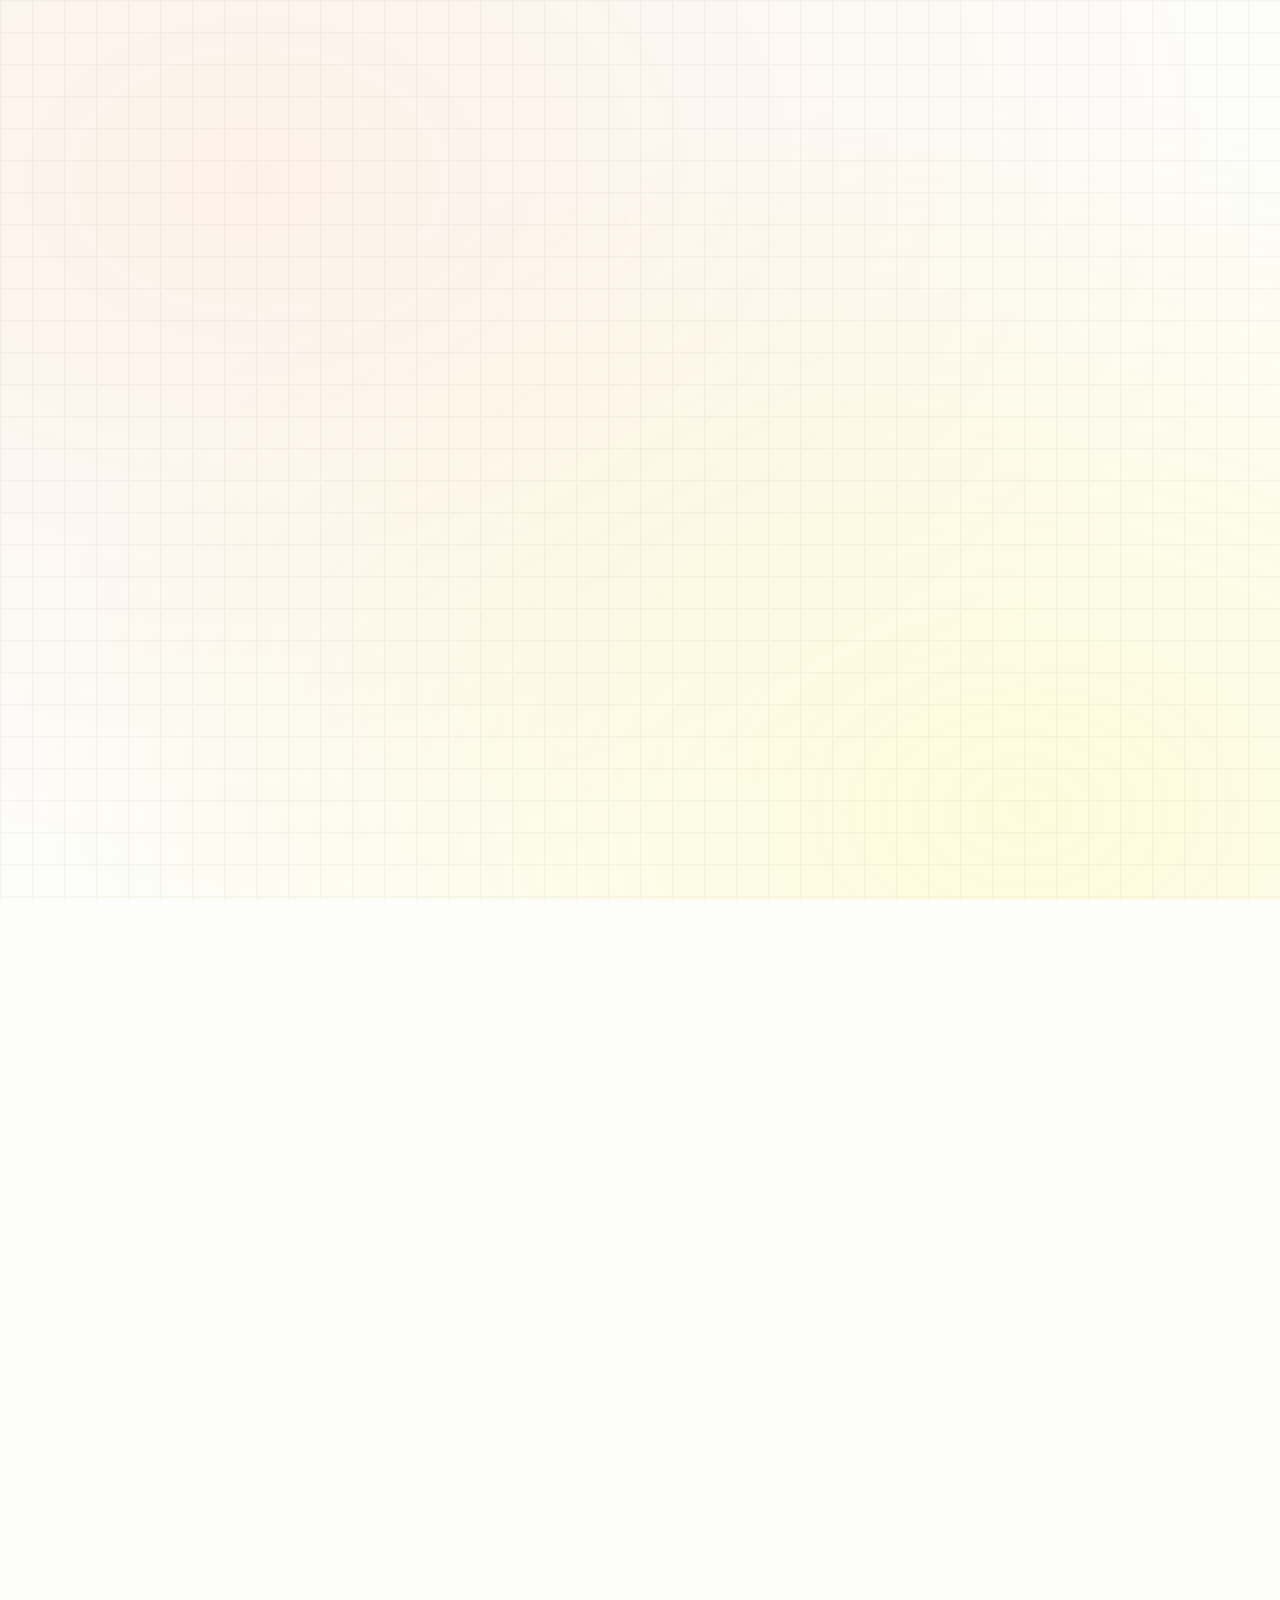
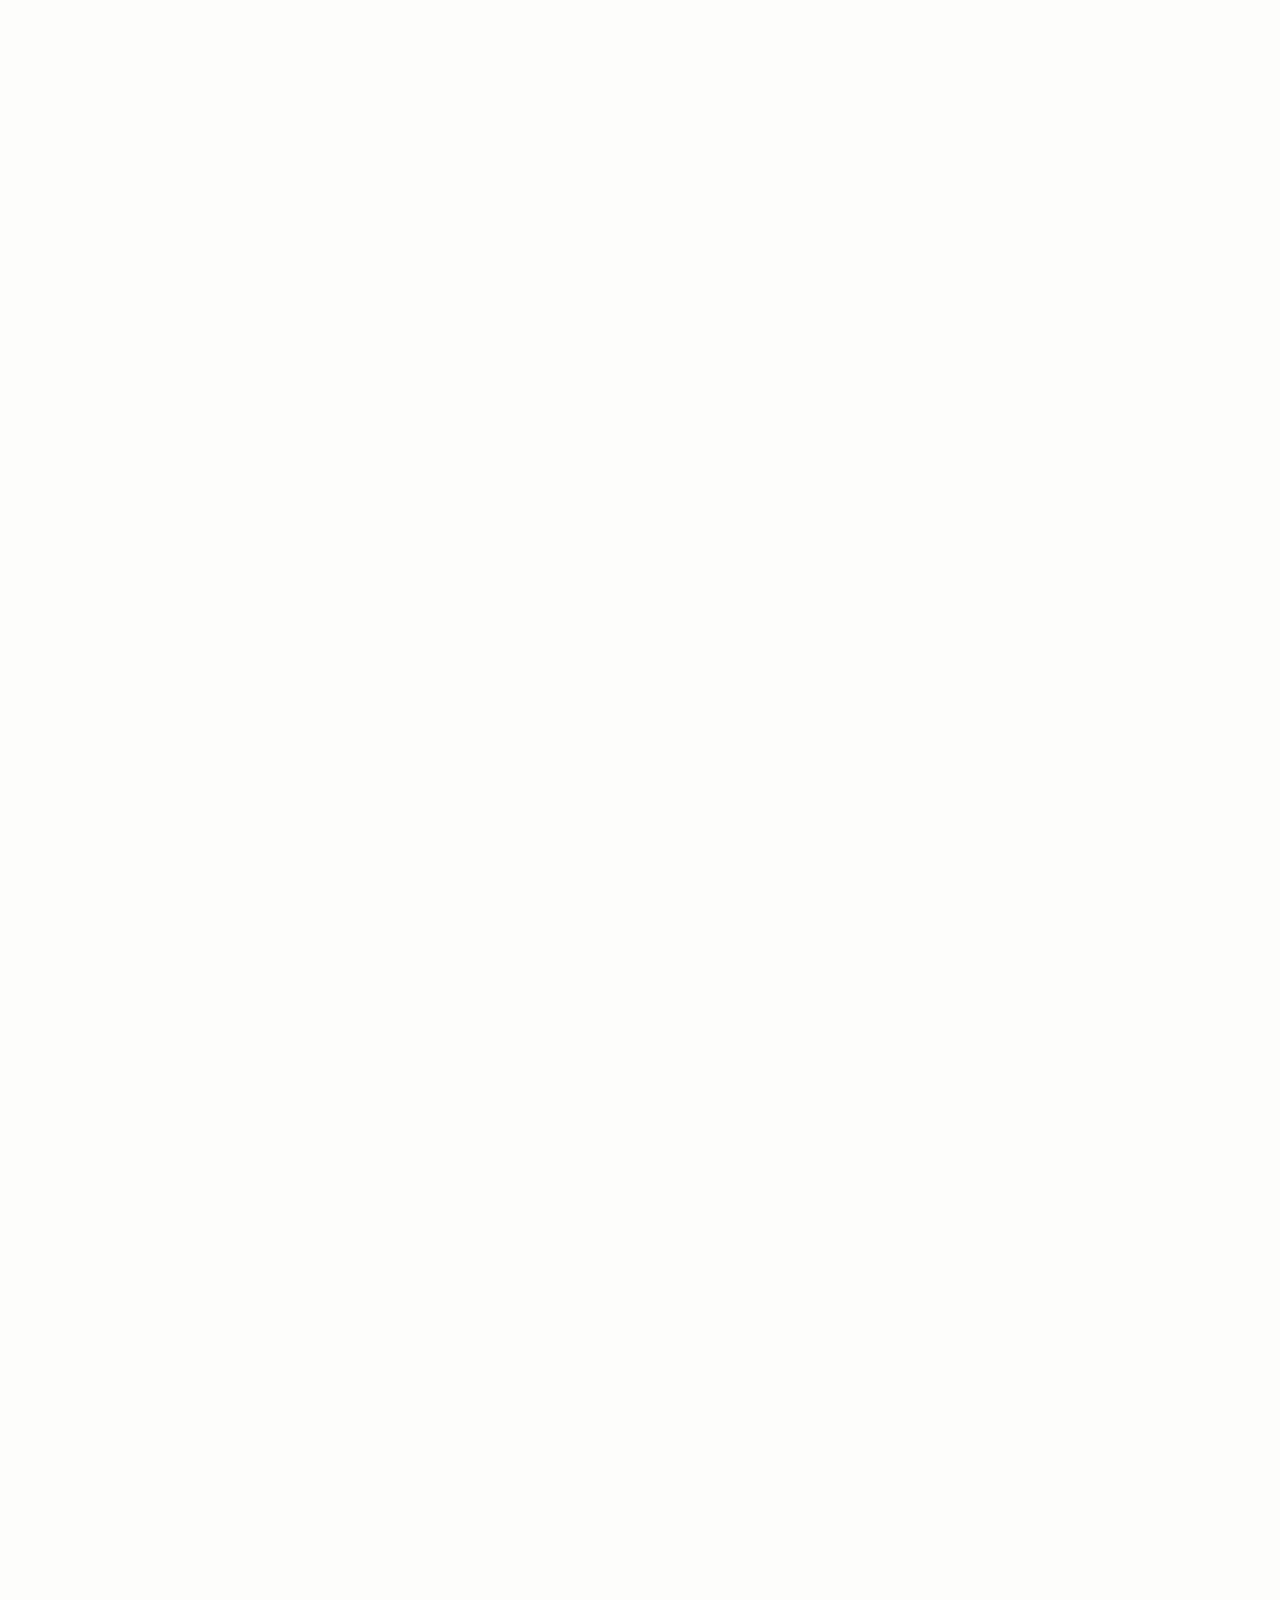
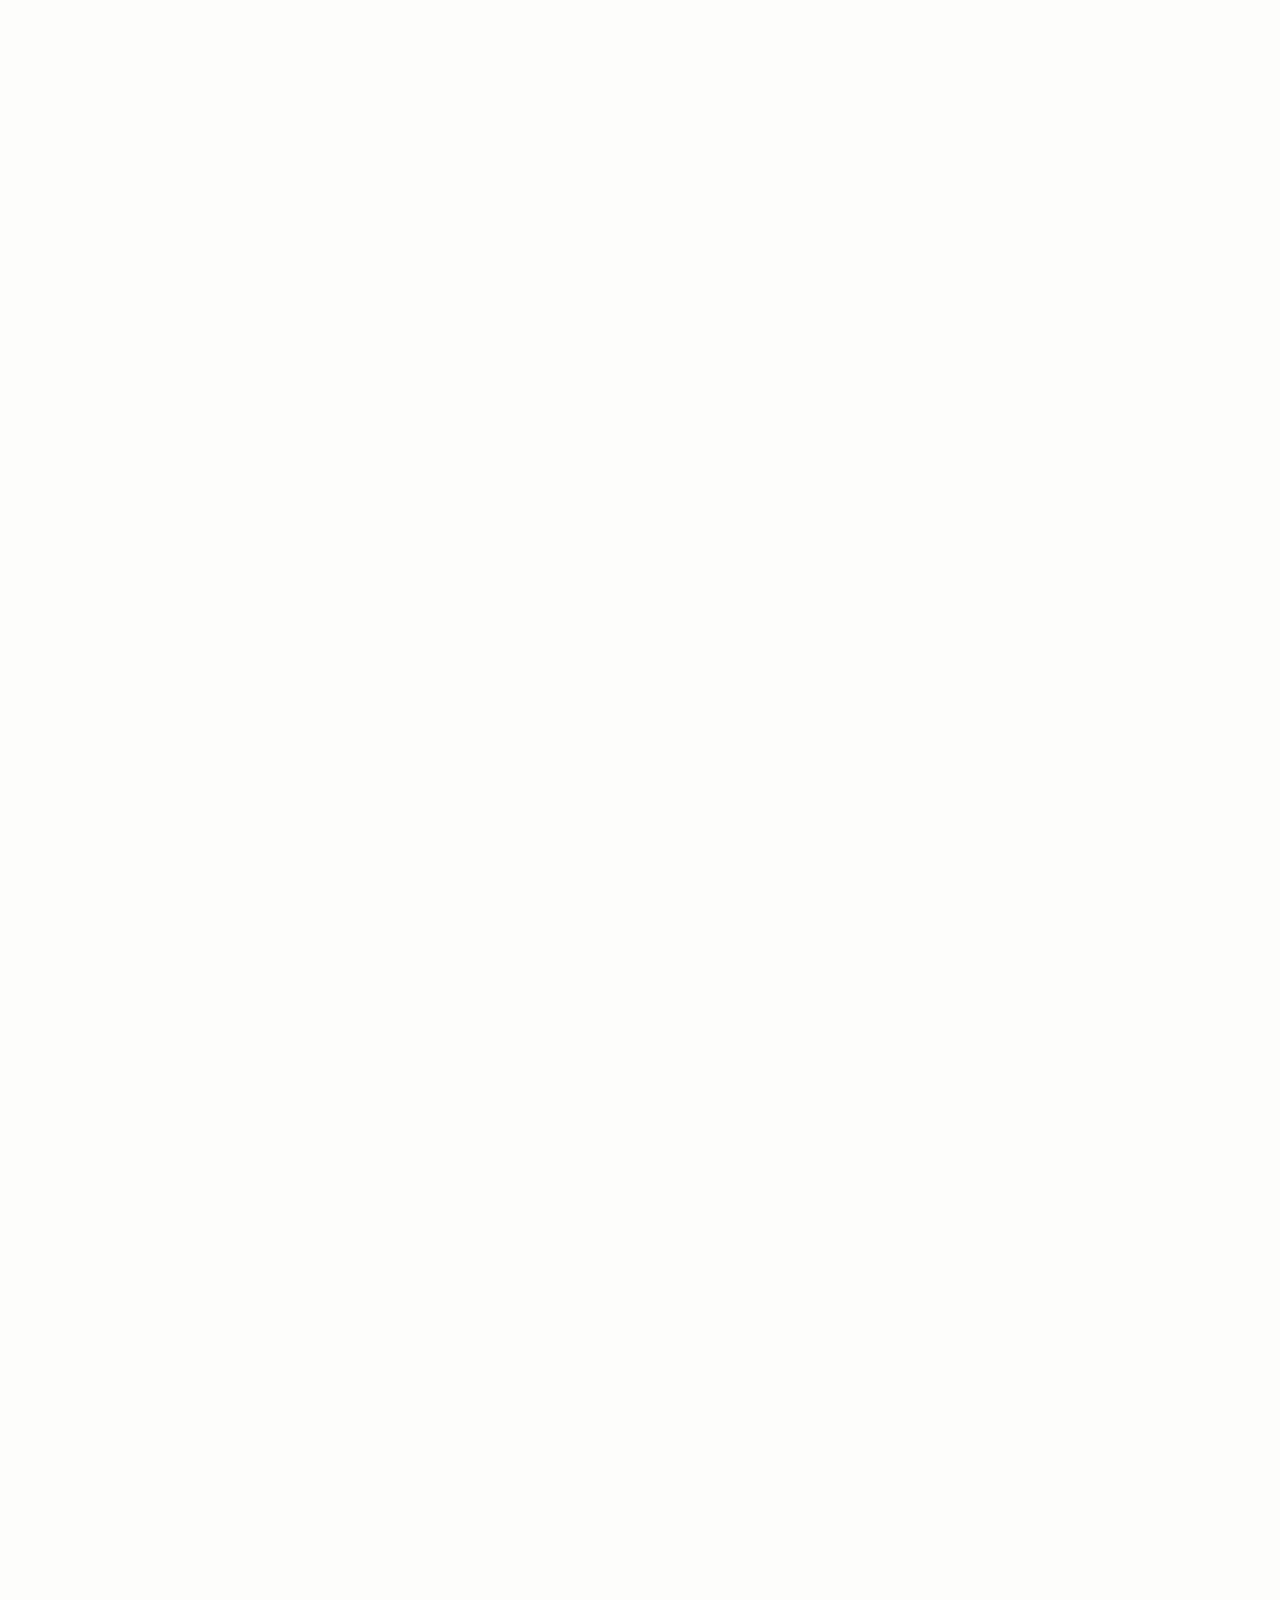
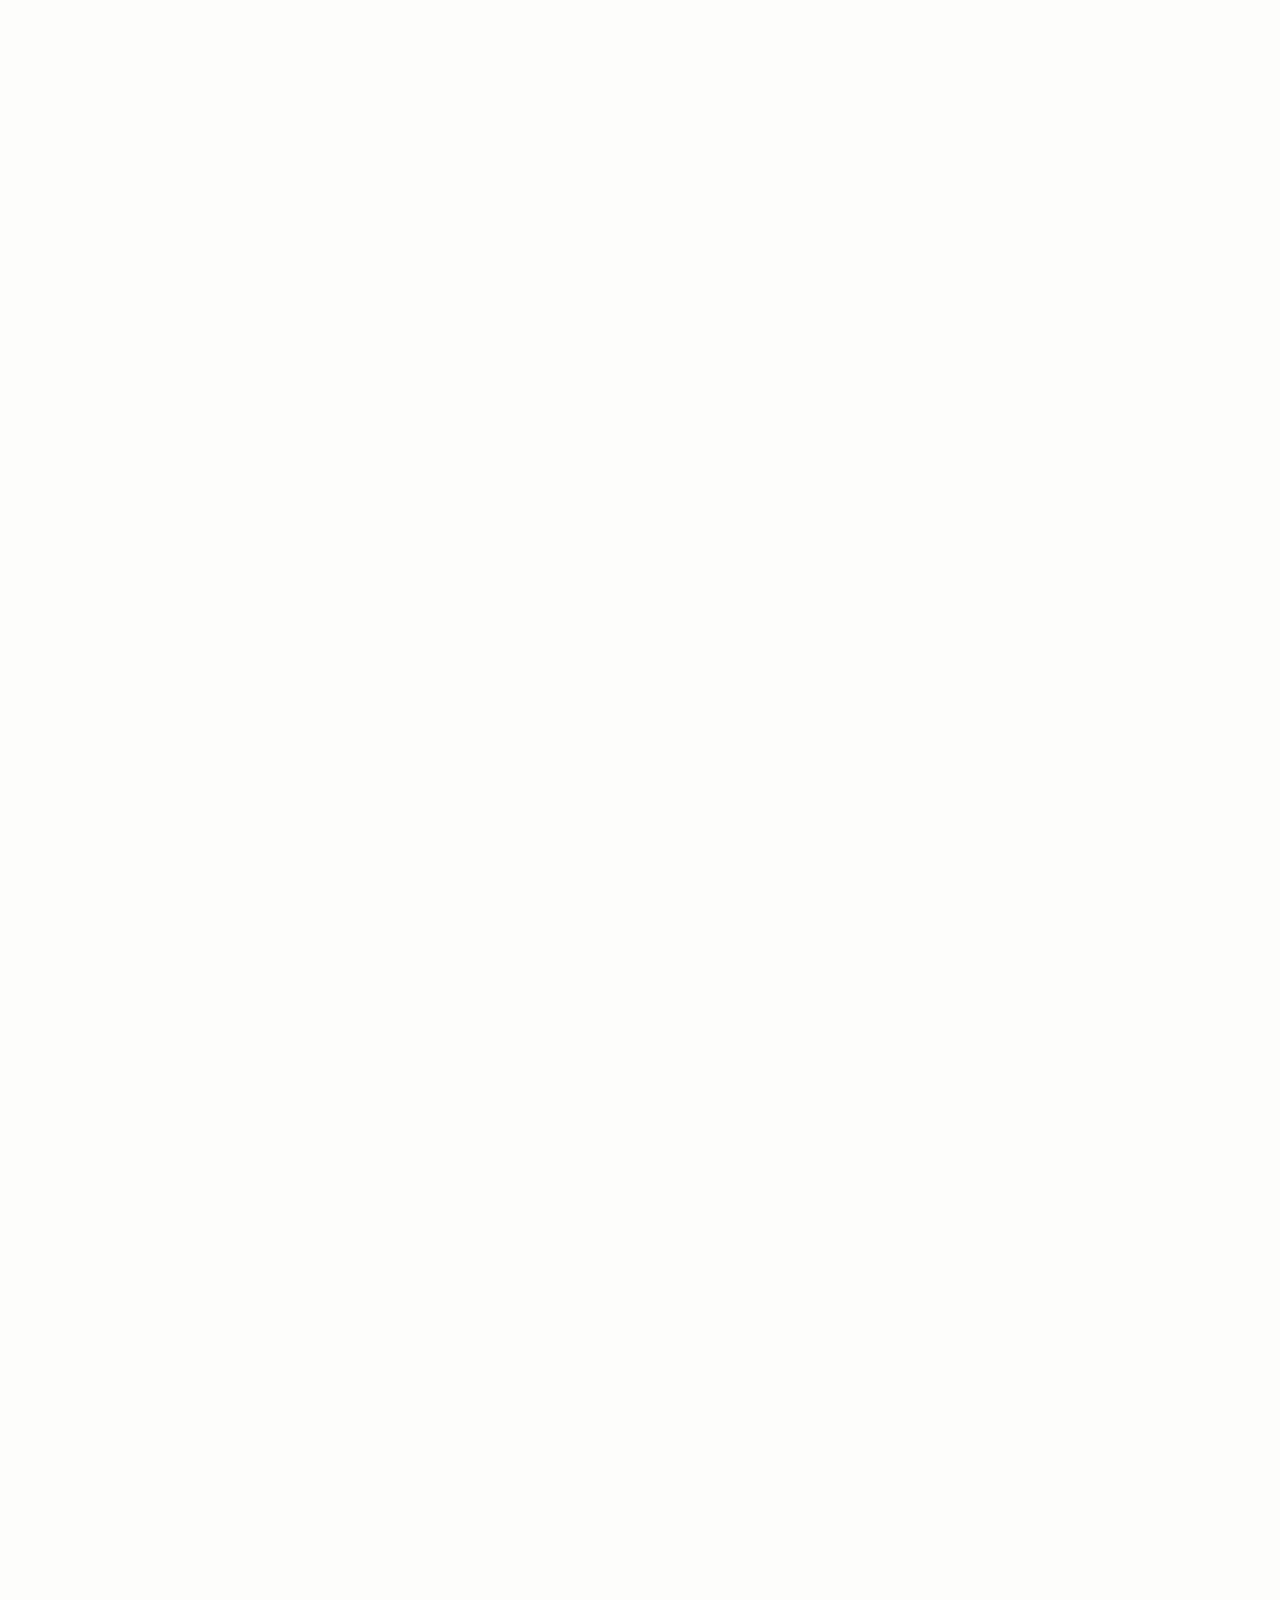
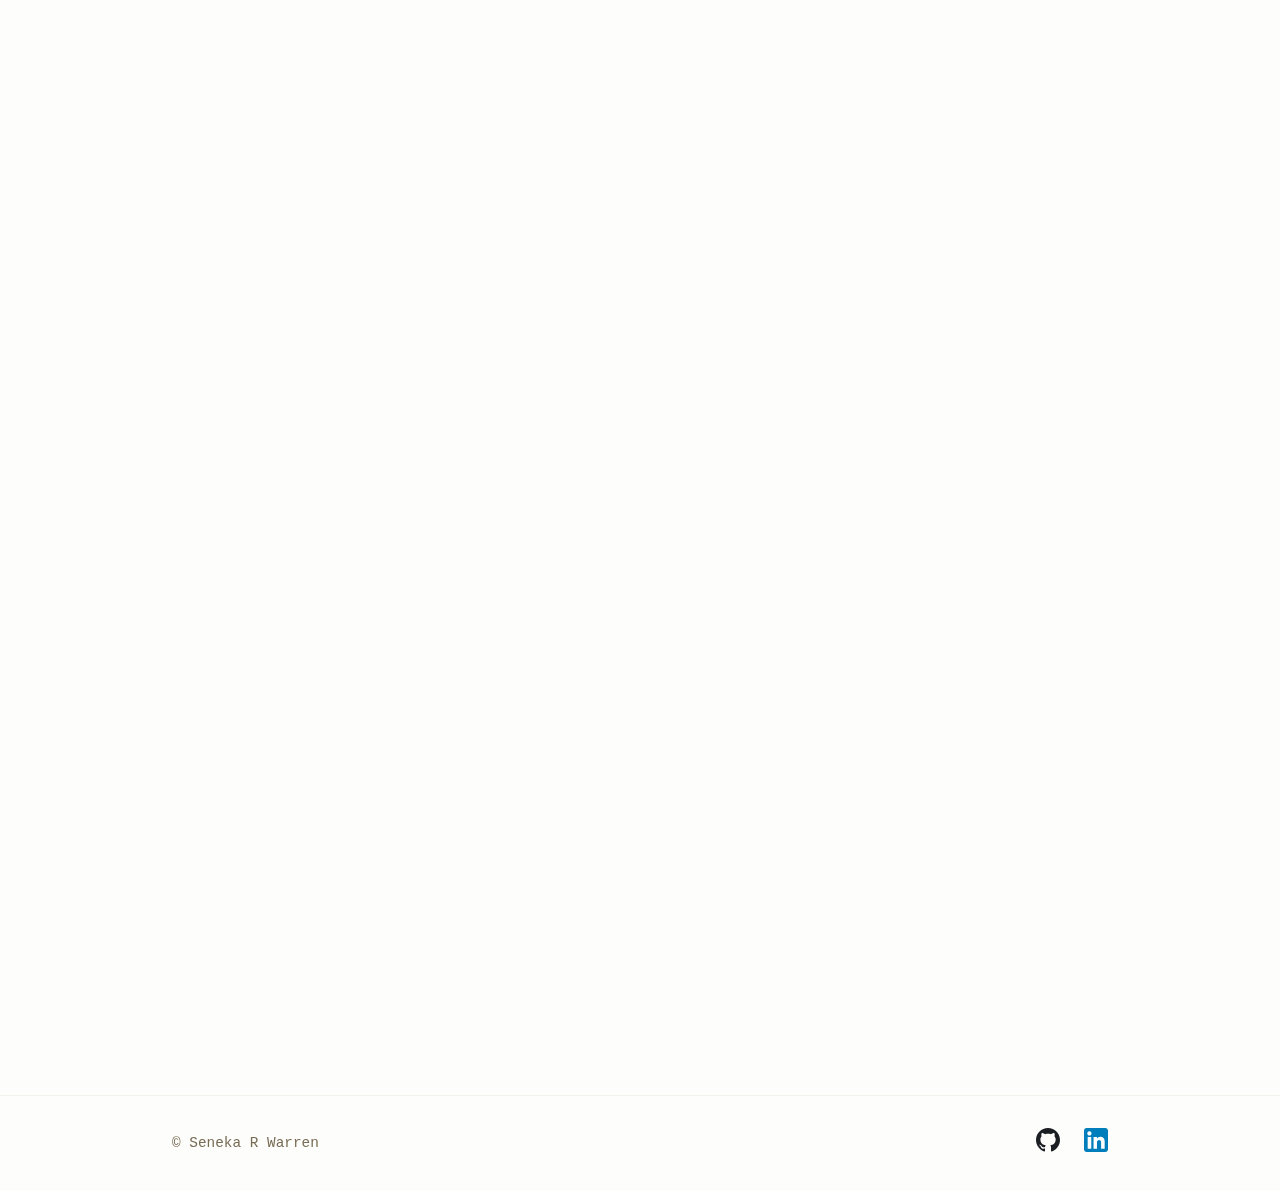
<file: svf.html>
<!DOCTYPE html>
<html lang="en">
<head>
<meta charset="UTF-8">
<meta name="viewport" content="width=device-width, initial-scale=1.0">

<title>The Seneka Viability Framework (SVF) - Seneka R Warren</title>

<meta name="description" content="The Seneka Viability Framework (SVF) is a prediction tool that evaluates a company's structural health by observing the relationship between resource allocation and market centrality.">

<link rel="canonical" href="https://seneka.me/svf.html">

<link rel="stylesheet" href="style.css">

<link rel="icon" href="img/favicon.png" type="image/png">

<style>
    /* Page-specific overrides for SVF */
    .subtitle {
        font-family: var(--font-mono);
        color: var(--secondary-text);
        font-size: 1.1rem;
        max-width: 800px;
        line-height: 1.6;
    }

    /* Content styling */
    .content-card {
        background-color: var(--surface-b);
        padding: 2.5rem;
        margin-bottom: 2rem;
        border: 1px solid var(--border-color);
        box-shadow: 0 4px 6px -1px rgba(0,0,0,0.05);
        
        /* Animation matches project-card */
        opacity: 0;
        animation: fadeIn linear forwards;
        animation-timeline: view();
        animation-range-start: entry 10%;
        animation-range-end: cover 40%;
    }

    .content-card h2 {
        text-align: left;
        margin-bottom: 1.5rem;
        border-bottom: 1px solid var(--border-color);
        padding-bottom: 1rem;
        font-size: 1.4rem;
    }
    
    .content-card h3 {
        font-family: var(--font-mono);
        color: var(--primary-text);
        font-size: 1.1rem;
        margin-top: 2rem;
        margin-bottom: 1rem;
        font-weight: 600;
    }

    .content-card p {
        color: var(--secondary-text);
        margin-bottom: 1.2rem;
    }

    .content-card ul {
        list-style-position: inside;
        color: var(--secondary-text);
        margin-bottom: 1.5rem;
    }

    .content-card li {
        margin-bottom: 0.5rem;
    }

    .content-card strong {
        color: var(--primary-text);
    }

    /* Formula Box */
    .formula-box {
        background: var(--bg);
        border: 1px solid var(--border-color);
        padding: 2rem;
        text-align: center;
        margin: 2rem 0;
        font-family: var(--font-mono);
        color: var(--primary-text);
    }

    /* Table Styles */
    .svf-table {
        width: 100%;
        border-collapse: separate;
        border-spacing: 0;
        margin: 1.5rem 0;
        font-size: 0.9rem;
        border: 1px solid var(--border-color);
    }

    .svf-table th {
        background-color: var(--bg);
        color: var(--secondary-text);
        text-align: left;
        padding: 1rem;
        font-weight: 600;
        text-transform: uppercase;
        font-family: var(--font-mono);
        font-size: 0.8rem;
        border-bottom: 1px solid var(--border-color);
    }

    .svf-table td {
        padding: 1rem;
        border-bottom: 1px solid var(--border-color);
        vertical-align: top;
        color: var(--secondary-text);
    }

    .svf-table tr:last-child td { border-bottom: none; }
    .svf-table tr:hover td { background-color: var(--bg); }

    /* Grid for Dimensions */
    .svf-grid {
        display: grid;
        grid-template-columns: 1fr 1fr;
        gap: 2rem;
    }

    @media (max-width: 768px) {
        .svf-grid { grid-template-columns: 1fr; }
    }

    .badge {
        display: inline-block;
        padding: 2px 8px;
        border-radius: 4px;
        background: var(--bg);
        border: 1px solid var(--border-color);
        color: var(--primary-text);
        font-family: var(--font-mono);
        font-size: 0.8rem;
        font-weight: 600;
    }

    /* Matrix Styles adapted */
    .matrix-container {
        display: flex;
        align-items: center;
        justify-content: center;
        margin: 3rem 0;
    }
    
    .matrix-y-axis {
        display: flex;
        flex-direction: column;
        align-items: center;
        margin-right: 15px;
    }
    
    .matrix-y-label {
        writing-mode: vertical-rl;
        transform: rotate(180deg);
        font-weight: bold;
        color: var(--secondary-text);
        text-transform: uppercase;
        letter-spacing: 1px;
        font-size: 0.8rem;
        font-family: var(--font-mono);
        margin-bottom: 10px;
    }
    
    .matrix-main {
        display: flex;
        flex-direction: column;
        align-items: center;
        width: 100%;
        max-width: 650px;
    }
    
    .matrix-grid-box {
        display: grid;
        grid-template-columns: 1fr 1fr;
        grid-template-rows: 1fr 1fr;
        gap: 2px;
        background-color: var(--border-color);
        border: 2px solid var(--border-color);
        width: 100%;
        aspect-ratio: 1/1;
        overflow: hidden;
    }
    
    .matrix-quadrant {
        background-color: var(--surface-b);
        padding: 1rem;
        display: flex;
        flex-direction: column;
        justify-content: center;
        align-items: center;
        text-align: center;
        position: relative;
        transition: all 0.2s ease;
    }

    .matrix-quadrant:hover {
        filter: brightness(0.98);
    }
    
    .q-title {
        font-weight: 600;
        color: var(--primary-text);
        font-size: 1rem;
        margin-bottom: 0.5rem;
        font-family: var(--font-mono);
    }
    
    .q-sub {
        font-size: 0.85rem;
        color: var(--secondary-text);
        font-style: italic;
    }
    
    .matrix-x-axis {
        width: 100%;
        display: flex;
        flex-direction: column;
        align-items: center;
        margin-top: 10px;
    }
    
    .matrix-x-label {
        font-weight: bold;
        color: var(--secondary-text);
        text-transform: uppercase;
        letter-spacing: 1px;
        font-size: 0.8rem;
        font-family: var(--font-mono);
        margin-top: 5px;
    }
    
    .axis-indicators-x {
        display: flex;
        justify-content: space-between;
        width: 100%;
        font-size: 0.75rem;
        color: var(--secondary-text);
        font-weight: bold;
        text-transform: uppercase;
        font-family: var(--font-mono);
    }
    
    .axis-indicators-y {
        display: flex;
        flex-direction: column;
        justify-content: space-between;
        height: 100%;
        font-size: 0.75rem;
        color: var(--secondary-text);
        font-weight: bold;
        text-transform: uppercase;
        padding: 10px 0;
        font-family: var(--font-mono);
    }
    
    /* Quadrant Colors - Keeping semantic meaning but softening */
    .q-tl { background-color: #f8fafc; border-left: 4px solid #94a3b8; }
    .q-tr { background-color: #ecfdf5; border-left: 4px solid #10b981; }
    .q-bl { background-color: #fef2f2; border-left: 4px solid #ef4444; }
    .q-br { background-color: #fff7ed; border-left: 4px solid #f97316; }

    .animal-icon {
        font-size: 2.5rem;
        display: block;
        margin-bottom: 0.5rem;
    }
    
    .animal-name {
        color: var(--primary-text);
        font-weight: 700;
        text-transform: uppercase;
        font-size: 0.8rem;
        letter-spacing: 0.05em;
        margin-bottom: 0.5rem;
        font-family: var(--font-mono);
    }
    
    .animal-desc {
        font-size: 0.85rem;
        color: var(--secondary-text);
        line-height: 1.4;
        margin: 0;
        text-align: center;
    }
    
    .animal-desc em {
        display: block;
        margin-top: 5px;
        color: var(--secondary-text);
        font-size: 0.8rem;
        opacity: 0.8;
    }

    @media (max-width: 768px) {
        .matrix-container { flex-direction: column; }
        .matrix-y-axis { 
            flex-direction: row; 
            width: 100%; 
            margin-bottom: 10px; 
            margin-right: 0;
            justify-content: center;
        }
        .matrix-y-label {
            writing-mode: horizontal-tb;
            transform: none;
            margin-bottom: 0;
            margin-right: 10px;
        }
        .axis-indicators-y { display: none; }
    }
</style>
</head>

<body>
    <div class="animated-background"></div>

    <main class="container">
        <header>
            <a href="index.html" aria-label="Back to Home">
                <img src="img/seneka.png" alt="Seneka R Warren - Personal Logo" class="logo">
            </a>
            <h1>The Seneka Viability Framework (SVF)</h1>
            <div class="subtitle">A tool for evaluating a company's structure and predicting its continuity or extinction.</div>
        </header>

        <div class="content-card">
            <section id="summary">
                <h2>1. Summary</h2>
                <p>
                    The SVF is a prediction tool* that evaluates a company's structural health by observing the relationship between how it allocates resources internally and how essential it is in the external market.
                </p>
                <p>
                    Unlike traditional financial analyses, such as P&L or balance sheets, which show what happened in the past, the SVF detects structural errors before they impact the income statement.
                </p>
                <p>
                    SVF is a highly accurate assessment tool for internal use by a company (which has all the exact data) and also provides valuable information even when using public data, inferred data, or approximations.
                </p>
            </section>
        </div>
        
        <div class="content-card">
            <section id="objectives">
                <h2>2. Objectives</h2>
                <p>
                    SVF contextualizes current results over time. The main objective, and what makes it unique, is to create a matrix with moving, rather than static, elements. Its objectives are:
                </p>
                <ul>
                    <li><strong>Diagnosis:</strong> With a predictive component for detecting declines in core stability before they lead to lower sales or profits (identification of “collapsed castles”).</li>
                    <li><strong>Capital optimization:</strong> Guide investment (CapEx) toward areas that strengthen the company's role in its network or improve its adaptability. In other words, make better decisions to direct investment toward innovation or consolidation, depending on the needs of each case.</li>
                    <li><strong>Minimizing ballast:</strong> Recognizing the burden of legacy systems and methods to encourage the decision to sell or technologically upgrade them.</li>
                    <li><strong>Strategic alignment:</strong> Establishing an useful framework understandable for CEOs, CFOs (who manages WACC and CapEx), and CTOs/COOs (who manage technical debt, flexibility, and key positions).</li>
                </ul>
            </section>
        </div>

        <div class="content-card">
            <section id="dimensions">
                <h2>3. Dimensions</h2>
                
                <div class="svf-grid">
                    <div>
                        <h3>X-axis = Inertia-adjusted velocity (IAV) A.K.A. Velocity</h3>
                        <p><small>Objective: Measure the speed at which capital is transferred to high-growth areas in contrast to the costs of maintaining traditional operations.</small></p>
                        <ul>
                            <li><strong>Relative Resource Agility (RRA) <span class="badge">0.34</span>:</strong> The degree of change in capital expenditure year-over-year (YoY) between different verticals or business units.</li>
                            <li><strong>Innovation Yield Ratio (IYR) <span class="badge">0.27</span>:</strong> The proportion of revenue from new products or services (introduced in the last 36 months) relative to R&D expenditure.</li>
                            <li><strong>Legacy burden (LB) <span class="badge">0.39</span>:</strong> The ratio of non-growth-related expenses to investments in expansion or innovation initiatives.</li>
                        </ul>
                    </div>
                    <div>
                        <h3>Y-axis = Dependency-weighted centrality (DWC) A.K.A. Power</h3>
                        <p><small>Objective: To assess how critical the company is in its value chain and how difficult it is for others to replace it.</small></p>
                        <ul>
                            <li><strong>Ecosystem stickiness index (ESI) <span class="badge">0.36</span>:</strong> An indicator of the sensitivity of customer loss to price adjustments in connected systems.</li>
                            <li><strong>Node Criticality (NC) <span class="badge">0.24</span>:</strong> The portion of the sector's activities or processes that depend on the company's unique patents, interfaces, or configurations.</li>
                            <li><strong>Substitution Friction (SubF) <span class="badge">0.40</span>:</strong> Defines the difficulty or obstacles, both practical and financial, that deter customers from leaving the brand and contracting other alternatives.</li>
                        </ul>
                    </div>
                </div>
            </section>
        </div>

        <div class="content-card">
            <section id="math">
                <h2>4. Mathematical approach</h2>
                <p>The aim is for good performance in one specific area to overshadow weaknesses in others. The SVF uses a geometric mean for this purpose. If there is a significant problem in Speed or Power, the viability score decreases significantly.</p>
                
                <div class="formula-box">
                    <strong>The synergy factor (SF):</strong><br>
                    <span style="font-size: 1.5em;">SF = √(IAV · DWC)</span>
                </div>

                <p>The Displacement Vector is the key metric for forecasting the future viability of each company. Later on, we consider the implications of using the displacement vector as a predictive element. It measures how dynamic the company is in the face of risks.</p>
                
                <div class="formula-box">
                    <strong>The displacement vector (V&#8407;):</strong><br>
                    <span style="font-size: 1.5em;">V&#8407; = ΔSF / (WACC + Sector volatility)</span>
                </div>
                
                <p>
                    <span class="badge" style="background: #f0fdf4; color: #166534; border-color: #bbf7d0;">V&#8407; > 0</span> <strong>Structural resilience:</strong> The company is creating competitive advantages faster than market disruptions or capital costs can erode them.<br>
                    <br>
                    <span class="badge" style="background: #fef2f2; color: #991b1b; border-color: #fecaca;">V&#8407; < 0</span> <strong>Structural atrophy:</strong> The company's position is weakening, pointing to upcoming declines in performance. Even in financially strong positions (EBITDA).
                </p>
            </section>
        </div>

        <div class="content-card">
            <section id="matrix">
                <h2>5. Strategic positioning matrix</h2>
                <table class="svf-table">
                    <thead>
                        <tr>
                            <th>Ranking</th>
                            <th>Speed (IAV)</th>
                            <th>Power (DWC)</th>
                            <th>Diagnostic Assessment</th>
                        </tr>
                    </thead>
                    <tbody>
                        <tr>
                            <td><strong>Dynamic Monopolies</strong></td>
                            <td>High</td>
                            <td>High</td>
                            <td><strong>Leading Point.</strong> Combines rapid investment redirections with strong defenses against replacements.</td>
                        </tr>
                        <tr>
                            <td><strong>Agile Competitors</strong></td>
                            <td>High</td>
                            <td>Low</td>
                            <td><strong>Excellence in Execution.</strong> Solid processes, but without robust protections. Risk of profit reduction.</td>
                        </tr>
                        <tr>
                            <td><strong>Current Operators</strong></td>
                            <td>Low</td>
                            <td>High</td>
                            <td><strong>Weakened Advantage.</strong> Resisted by established centrality, but without sufficient investment in new areas of growth.</td>
                        </tr>
                        <tr>
                            <td><strong>Low-Performance Entities</strong></td>
                            <td>Low</td>
                            <td>Low</td>
                            <td><strong>Declining Phase.</strong> Misuse of capital and easy to replace. Could be on the way to liquidation.</td>
                        </tr>
                    </tbody>
                </table>
            </section>
        </div>

        <div class="content-card">
            <section id="weaknesses">
                <h2>6. Weaknesses of the SVF</h2>
                
                <h3>The principle of reflexivity (feedback loop)</h3>
                <p>This is one of the weaknesses identified in using SVF as a predictive tool. Although the purpose is to anticipate the direction of a company regardless of its current position and size, the reality is that it also functions as a self-influencing mechanism. The results obtained from applying the framework can alter the approaches of the companies evaluated.</p>
                <p>From another perspective, this principle of reflexivity exchanges the predictive capacity of the model for its guiding capacity:</p>
                <ul>
                    <li><strong>Corrective measures:</strong> Identifying the positioning of the “market leader” in advance allows companies to get rid of obsolete resources before accumulated technological problems become a drag that drags everything down.</li>
                    <li><strong>Risk mitigation:</strong> It uncovers structural problems that do not appear in fiscal reports but are already anticipating those to come.</li>
                    <li><strong>Investment direction:</strong> The displacement vector provides a forward-looking signal for the distribution of financing and for building stakeholder confidence.</li>
                </ul>

                <h3>Data acquisition levels</h3>
                <p>This is a relative limitation. To calculate the synergy factor and displacement vector with maximum accuracy, internal data would be required, which makes a fully accurate external analysis difficult. However, the use of external data does not invalidate the results due to the weighting of multiple parameters.</p>
                
                <table class="svf-table">
                     <thead>
                        <tr>
                            <th>Data Level</th>
                            <th>Information Sources</th>
                            <th>Analytical Complexity</th>
                        </tr>
                    </thead>
                    <tbody>
                        <tr>
                            <td>Level 1 (External)</td>
                            <td>Official filings (such as 10-K and 8-K forms), market position statistics, and accounting records.</td>
                            <td>Low</td>
                        </tr>
                        <tr>
                            <td>Level 2 (proxy)</td>
                            <td>Personnel transitions (via LinkedIn), public code submissions (via GitHub), and general market sentiment.</td>
                            <td>Medium</td>
                        </tr>
                        <tr>
                            <td>Level 3 (internal)</td>
                            <td>Enterprise resource planning (ERP) system information, unit financial statements, and internal adjustment rates.</td>
                            <td>High</td>
                        </tr>
                    </tbody>
                </table>
                
                <h3>Sector bias (cross-sector benchmarking)</h3>
                <p>The velocity (IAV) of a software company is not comparable to that of a heavy manufacturing company. The framework requires clearly established industry standards to avoid mislabeling inherently gradual sectors as “zombies.” For more relevant results, it is not as important to match companies by size, but rather to classify them accurately within their industry.</p>
                <p>For the same reason, it also yields better results when comparing companies with similar structures (e.g., holding company vs. holding company).</p>
            </section>
        </div>
        
        <div class="content-card">
            <section id="svm">
                <h2>The Seneka Viability Matrix</h2>
                <p>To ensure that the mere calculation of DWC and IAV becomes a visual and illustrative element of both a particular company and a specific industry or sector (defined by the positions of a given set of players), the SVF is represented graphically by the SVM (Seneka Viability Matrix).</p>
                <p>The matrix divides the space into four perfectly delimited quadrants, without attempting to simplify the reality of each company and define it categorically. However, for practical purposes and as an analysis tool, it strengthens the hard data.</p>
                
                <p>The matrix is represented as follows:</p>
                
                <!-- Standard Matrix Visual -->
                <div class="matrix-container">
                    <div class="matrix-y-axis">
                        <div class="matrix-y-label">Dependency-weighted centrality (DWC)</div>
                    </div>
                    
                    <div class="matrix-main">
                         <div style="display: flex; flex-direction: row; width: 100%; max-width: 650px;">
                            <div class="axis-indicators-y">
                                <span>High</span>
                                <span>Low</span>
                            </div>
                            <div style="flex-grow: 1;">
                                <div class="matrix-grid-box">
                                    <!-- Top Left: Low Speed, High Power -->
                                    <div class="matrix-quadrant q-tl">
                                        <div class="q-title">Current Operators</div>
                                        <div class="q-sub">Weakened Advantage</div>
                                    </div>
                                    <!-- Top Right: High Speed, High Power -->
                                    <div class="matrix-quadrant q-tr">
                                        <div class="q-title">Dynamic Monopolies</div>
                                        <div class="q-sub">Leading Point</div>
                                    </div>
                                    <!-- Bottom Left: Low Speed, Low Power -->
                                    <div class="matrix-quadrant q-bl">
                                        <div class="q-title">Low-Performance Entities</div>
                                        <div class="q-sub">Declining Phase</div>
                                    </div>
                                    <!-- Bottom Right: High Speed, Low Power -->
                                    <div class="matrix-quadrant q-br">
                                        <div class="q-title">Agile Competitors</div>
                                        <div class="q-sub">Excellence in Execution</div>
                                    </div>
                                </div>
                            </div>
                         </div>
                        
                        <div class="matrix-x-axis">
                            <div class="axis-indicators-x" style="max-width: 650px; padding-left: 20px;">
                                <span>Low</span>
                                <span>High</span>
                            </div>
                            <div class="matrix-x-label">Inertia-adjusted velocity (IAV)</div>
                        </div>
                    </div>
                </div>

                <p>With the possibility of “labeling” it metaphorically. This makes it easier to explore, intuitive to use as a tool for strategic ideas, and easy to comment on. For this, we establish the following equivalencies:</p>
               
                <!-- Animal Matrix Visual (Adapted) -->
                <div class="matrix-container">
                    <div class="matrix-y-axis">
                        <div class="matrix-y-label">Power (DWC)</div>
                    </div>
                    
                    <div class="matrix-main">
                         <div style="display: flex; flex-direction: row; width: 100%; max-width: 650px;">
                            <div class="axis-indicators-y">
                                <span>High</span>
                                <span>Low</span>
                            </div>
                            <div style="flex-grow: 1;">
                                <div class="matrix-grid-box">
                                    <!-- Top Left: Turtle (Protected Incumbent) -->
                                    <div class="matrix-quadrant q-tl">
                                        <span class="animal-icon">🐢</span>
                                        <span class="animal-name">Turtle</span>
                                        <div class="q-sub">Protected Incumbent</div>
                                        <p class="animal-desc">Powerful but slow<br><em>No great risk, but no great potential either</em></p>
                                    </div>
                                    <!-- Top Right: Lion (Apex) -->
                                    <div class="matrix-quadrant q-tr">
                                        <span class="animal-icon">🦁</span>
                                        <span class="animal-name">Lion</span>
                                        <div class="q-sub">Apex</div>
                                        <p class="animal-desc">Fast and dominant; shapes the market<br><em>The real risk may be arrogance</em></p>
                                    </div>
                                    <!-- Bottom Left: Dodo (Non-Viable) -->
                                    <div class="matrix-quadrant q-bl">
                                        <span class="animal-icon">☠️</span>
                                        <span class="animal-name">Dodo</span>
                                        <div class="q-sub">Non-Viable</div>
                                        <p class="animal-desc">Neither fast nor essential<br><em>Risk of extinction</em></p>
                                    </div>
                                    <!-- Bottom Right: Squirrel (Fast but Fragile) -->
                                    <div class="matrix-quadrant q-br">
                                        <span class="animal-icon">🐿️</span>
                                        <span class="animal-name">Squirrel</span>
                                        <div class="q-sub">Fast but Fragile</div>
                                        <p class="animal-desc">Agile but replaceable<br><em>The main risk is competition</em></p>
                                    </div>
                                </div>
                            </div>
                         </div>
                        
                        <div class="matrix-x-axis">
                            <div class="axis-indicators-x" style="max-width: 650px; padding-left: 20px;">
                                <span>Low</span>
                                <span>High</span>
                            </div>
                            <div class="matrix-x-label">Speed (IAV)</div>
                        </div>
                    </div>
                </div>

            </section>
        </div>
    </main>

    <footer>
        <div class="footer-container">
            <p class="footer-signature">© Seneka R Warren</p>
            <nav class="footer-social-nav" aria-label="Social Media Profiles">
                <a href="https://github.com/Senekame/" target="_blank" rel="noopener noreferrer" aria-label="GitHub Profile">
                    <img src="img/github.svg" alt="GitHub" class="social-icon">
                </a>
                <a href="https://www.linkedin.com/in/seneka/" target="_blank" rel="noopener noreferrer" aria-label="LinkedIn Profile">
                    <img src="img/linkedin.svg" alt="LinkedIn" class="social-icon">
                </a>
            </nav>
        </div>
    </footer>
    <script>
        // Inertia-Adjusted Velocity (IAV) Submetrics
        // RRA: Relative Resource Agility
        // IYR: Innovation Yield Ratio
        // LB: Legacy Burden
        const IAV_SUBMETRIC_WEIGHTS = {
            "RRA": 0.34,
            "IYR": 0.27,
            "LB": 0.39,
        };

        // Dependency-Weighted Centrality (DWC) Submetrics
        // ESI: Ecosystem Stickiness Index
        // NC: Node Criticality
        // SubF: Substitution Friction
        const DWC_SUBMETRIC_WEIGHTS = {
            "ESI": 0.36,
            "NC": 0.24,
            "SubF": 0.40,
        };
    </script>
</body>
</html>
</file>
<file: style.css>
@property --angle {
    syntax: '<angle>';
    initial-value: 0deg;
    inherits: false;
  }
  @property --mouse-x {
    syntax: '<length>';
    initial-value: 0px;
    inherits: false;
  }
  @property --mouse-y {
    syntax: '<length>';
    initial-value: 0px;
    inherits: false;
  }
  
  :root {
      --font-mono: 'IBM Plex Mono', 'SF Mono', 'Fira Code', 'Courier New', monospace;
      --font-sans: 'Inter', -apple-system, BlinkMacSystemFont, 'Segoe UI', sans-serif;
  
      /* Light Theme Palette - Yellow Chromatic Range */
      --bg: #FDFDFB; /* Very light, warm off-white */
      --surface-b: #FFFFFF;
      --primary-text: #282008; /* Dark, warm brown for text */
      --secondary-text: #786c55; /* Muted, warm gray/brown */
      --border-color: #F3F1E9;
      
      --glow-primary: #FFF500;
      --accent-orange: #F97316; /* Vibrant orange for gradients */
      --accent-dark: #854d0e; /* Dark amber/brown for readable hover text */
      
      --easing: cubic-bezier(0.23, 1, 0.32, 1);
  }
  
  *, *::before, *::after {
      box-sizing: border-box;
      margin: 0;
      padding: 0;
  }
  
  @keyframes fadeIn {
      to { opacity: 1; transform: none; }
  }
  
  @keyframes rotate-hue {
      to { filter: hue-rotate(360deg); }
  }
  
  @keyframes float {
      0%, 100% { transform: translateY(0) rotate(-1deg); }
      50% { transform: translateY(-8px) rotate(1deg); }
  }
  
  body {
      background-color: var(--bg);
      color: var(--primary-text);
      font-family: var(--font-sans);
      line-height: 1.6;
      -webkit-font-smoothing: antialiased;
      -moz-osx-font-smoothing: grayscale;
  }
  
  .animated-background {
      position: fixed;
      top: 0; left: 0;
      width: 100%; height: 100%;
      z-index: -2;
      background:
          radial-gradient(ellipse 80% 80% at 20% 20%, rgba(249, 115, 22, 0.08), transparent),
          radial-gradient(ellipse 80% 80% at 80% 90%, rgba(255, 245, 0, 0.12), transparent);
  }
  
  .animated-background::before {
      content: '';
      position: fixed;
      inset: 0;
      z-index: -1;
      background-image: url('data:image/svg+xml,<svg xmlns="http://www.w3.org/2000/svg" viewBox="0 0 32 32" width="32" height="32" fill="none" stroke-width="2" stroke="rgba(0,0,0,0.03)"><path d="M0 .5H32M.5 0V32"/></svg>');
  }
  
  .container {
      max-width: 1000px;
      margin: 0 auto;
      padding: clamp(4rem, 10vh, 8rem) 2rem;
      opacity: 0;
      transform: translateY(20px);
      animation: fadeIn 1.5s 0.2s var(--easing) forwards;
  }
  
  section, header {
      opacity: 0;
      animation: fadeIn linear forwards;
      animation-timeline: view();
      animation-range-start: entry 10%;
      animation-range-end: cover 30%;
  }
  
  header {
      text-align: center;
      margin-bottom: 8rem;
      display: flex;
      flex-direction: column;
      align-items: center;
  }
  
  .logo {
      filter: drop-shadow(0 4px 10px rgba(255, 245, 0, 0.4));
      transition: filter 0.3s var(--easing);
      animation: fadeIn linear forwards;
      animation-timeline: view();
      animation-range-start: entry 10%;
      animation-range-end: cover 50%;
  }
  .logo:hover {
      filter: drop-shadow(0 6px 15px rgba(255, 245, 0, 0.5));
  }
  
  header h1 {
      font-family: var(--font-mono);
      font-size: clamp(2rem, 5vw, 3.2rem);
      font-weight: 500;
      color: var(--primary-text);
      text-wrap: balance;
      margin-top: 100px;
      animation: fadeIn linear forwards;
      animation-timeline: view();
      animation-range-start: entry 20%;
      animation-range-end: cover 60%;
  }
  
  .about {
      margin-bottom: 8rem;
      text-align: center;
  }
  
  .about p {
      font-size: clamp(1rem, 2vw, 1.1rem);
      color: var(--secondary-text);
      max-width: 720px;
      margin: 0 auto 1.5rem auto;
  }
  
  section h2 {
      font-family: var(--font-mono);
      font-size: clamp(1.5rem, 4vw, 1.8rem);
      text-align: center;
      margin-bottom: 4rem;
      color: var(--primary-text);
      text-transform: uppercase;
      letter-spacing: 3px;
      font-weight: 400;
  }
  
  .project-grid {
      display: grid;
      grid-template-columns: repeat(auto-fit, minmax(300px, 1fr));
      gap: 1.5rem;
  }
  
  .project-card {
      position: relative;
      background-color: var(--surface-b);
      padding: 1.5rem;
      display: flex;
      flex-direction: column;
      z-index: 1;
      overflow: hidden;
      transition: transform 0.4s var(--easing), box-shadow 0.4s var(--easing);
      background-image: radial-gradient(circle at var(--mouse-x) var(--mouse-y), rgba(255, 245, 0, 0.15), transparent 30%);
      border: 1px solid var(--border-color);
      box-shadow: 0 4px 6px -1px rgba(0,0,0,0.05), 0 2px 4px -2px rgba(0,0,0,0.05);
      opacity: 0;
      animation: fadeIn linear forwards;
      animation-timeline: view();
      animation-range-start: entry 10%;
      animation-range-end: cover 40%;
  }
  
  .project-card::before {
      content: '';
      position: absolute;
      inset: 0;
      z-index: -1;
      background: conic-gradient(from var(--angle), transparent 20%, var(--accent-orange), var(--glow-primary), transparent 80%);
      animation: rotate-gradient 8s linear infinite paused;
      opacity: 0;
      transition: opacity 0.4s var(--easing);
      will-change: opacity;
      padding: 1px;
      mask: 
          linear-gradient(#fff 0 0) content-box, 
          linear-gradient(#fff 0 0);
      mask-composite: exclude;
  }
  
  @keyframes rotate-gradient {
      from { --angle: 0deg; }
      to { --angle: 360deg; }
  }
  
  .project-card:hover {
      transform: translateY(-8px) scale(1.03);
      box-shadow: 0 20px 25px -5px rgba(0,0,0,0.1), 0 8px 10px -6px rgba(0,0,0,0.1);
      border-color: transparent;
  }
  
  .project-card:hover::before {
      opacity: 1;
      animation-play-state: running;
  }
  
  .project-card-header {
      display: flex;
      justify-content: space-between;
      align-items: center;
      margin-bottom: 1rem;
  }
  
  .project-card h3 a {
      text-decoration: none;
      font-family: var(--font-mono);
      color: var(--primary-text);
      font-size: 1.2rem;
      transition: color 0.3s var(--easing);
  }
  .project-card h3 a:hover { color: var(--accent-dark); }
  
  .project-icon-link {
      color: var(--secondary-text);
      transition: color 0.3s var(--easing), transform 0.3s var(--easing), filter 0.3s var(--easing);
  }
  
  .project-card:hover .project-icon-link { 
      color: var(--accent-dark);
  }
  
  .project-card .project-icon-link:hover {
      transform: scale(1.2);
      filter: drop-shadow(0 0 4px var(--glow-primary));
  }
  
  .project-card p {
      font-size: 0.95rem;
      color: var(--secondary-text);
      line-height: 1.7;
      flex-grow: 1;
  }
  
  section.philosophy {
      margin: 8rem 0;
  }
  
  section.philosophy ul {
      list-style: none;
      display: flex;
      flex-wrap: wrap;
      justify-content: center;
      gap: 0.75rem;
  }
  
  section.philosophy li {
      font-family: var(--font-mono);
      font-size: 0.9rem;
      color: var(--secondary-text);
      background-color: #F8F5E9;
      border: 1px solid var(--border-color);
      padding: 0.75rem 1.25rem;
      transition: all 0.3s var(--easing);
      animation: float 8s ease-in-out infinite;
      transform-origin: center;
  }
  section.philosophy li:nth-child(even) { animation-direction: reverse; animation-duration: 10s;}
  section.philosophy li:nth-child(3n) { animation-duration: 12s; }
  section.philosophy li:nth-child(4n) { animation-delay: -2s; }
  
  section.philosophy li:hover {
      animation-play-state: paused;
      background-color: var(--primary-text);
      color: var(--glow-primary);
      transform: translateY(-8px) scale(1.08) rotate(0);
      box-shadow: 0 10px 15px -3px rgba(0,0,0,0.1), 0 4px 6px -4px rgba(0,0,0,0.1);
      border-color: var(--glow-primary);
  }
  
  section.associations {
      margin: 8rem 0;
  }
  
  .association-grid {
      display: flex;
      flex-wrap: wrap;
      justify-content: center;
      align-items: center;
      gap: 3rem;
      margin-bottom: 2.5rem;
  }
  
  .association-grid img {
      height: 45px;
      width: auto;
      filter: grayscale(1) opacity(0.5) contrast(0.8);
      transition: filter 0.3s var(--easing), transform 0.3s var(--easing);
  }
  .association-grid img:hover {
      transform: scale(1.1);
      filter: grayscale(0) opacity(1);
  }
  
  .association-intro {
      max-width: 600px;
      margin: 0 auto;
      color: var(--secondary-text);
      font-size: 0.9rem;
      text-align: center;
  }
  
  footer {
      margin-top: 8rem;
      padding: 2rem 0;
      border-top: 1px solid var(--border-color);
  }
  
  .footer-container {
      display: flex;
      justify-content: space-between;
      align-items: center;
      max-width: 1000px;
      margin: 0 auto;
      padding: 0 2rem;
  }
  
  .footer-signature {
      color: var(--secondary-text);
      font-family: var(--font-mono);
      font-size: 0.9rem;
  }
  
  .footer-social-nav {
      display: flex;
      align-items: center;
      gap: 1.5rem;
  }
  
  .social-icon {
      width: 24px;
      height: 24px;
      fill: var(--secondary-text);
      transition: fill 0.3s var(--easing), transform 0.3s var(--easing);
  }
  .footer-social-nav a:hover .social-icon {
      fill: var(--primary-text);
      transform: translateY(-3px);
  }
  
  @container (max-width: 700px) {
      .project-grid {
          grid-template-columns: 1fr;
      }
  }
  @media (max-width: 768px) {
      .footer-container {
          flex-direction: column;
          gap: 1.5rem;
      }
  }
</file>
